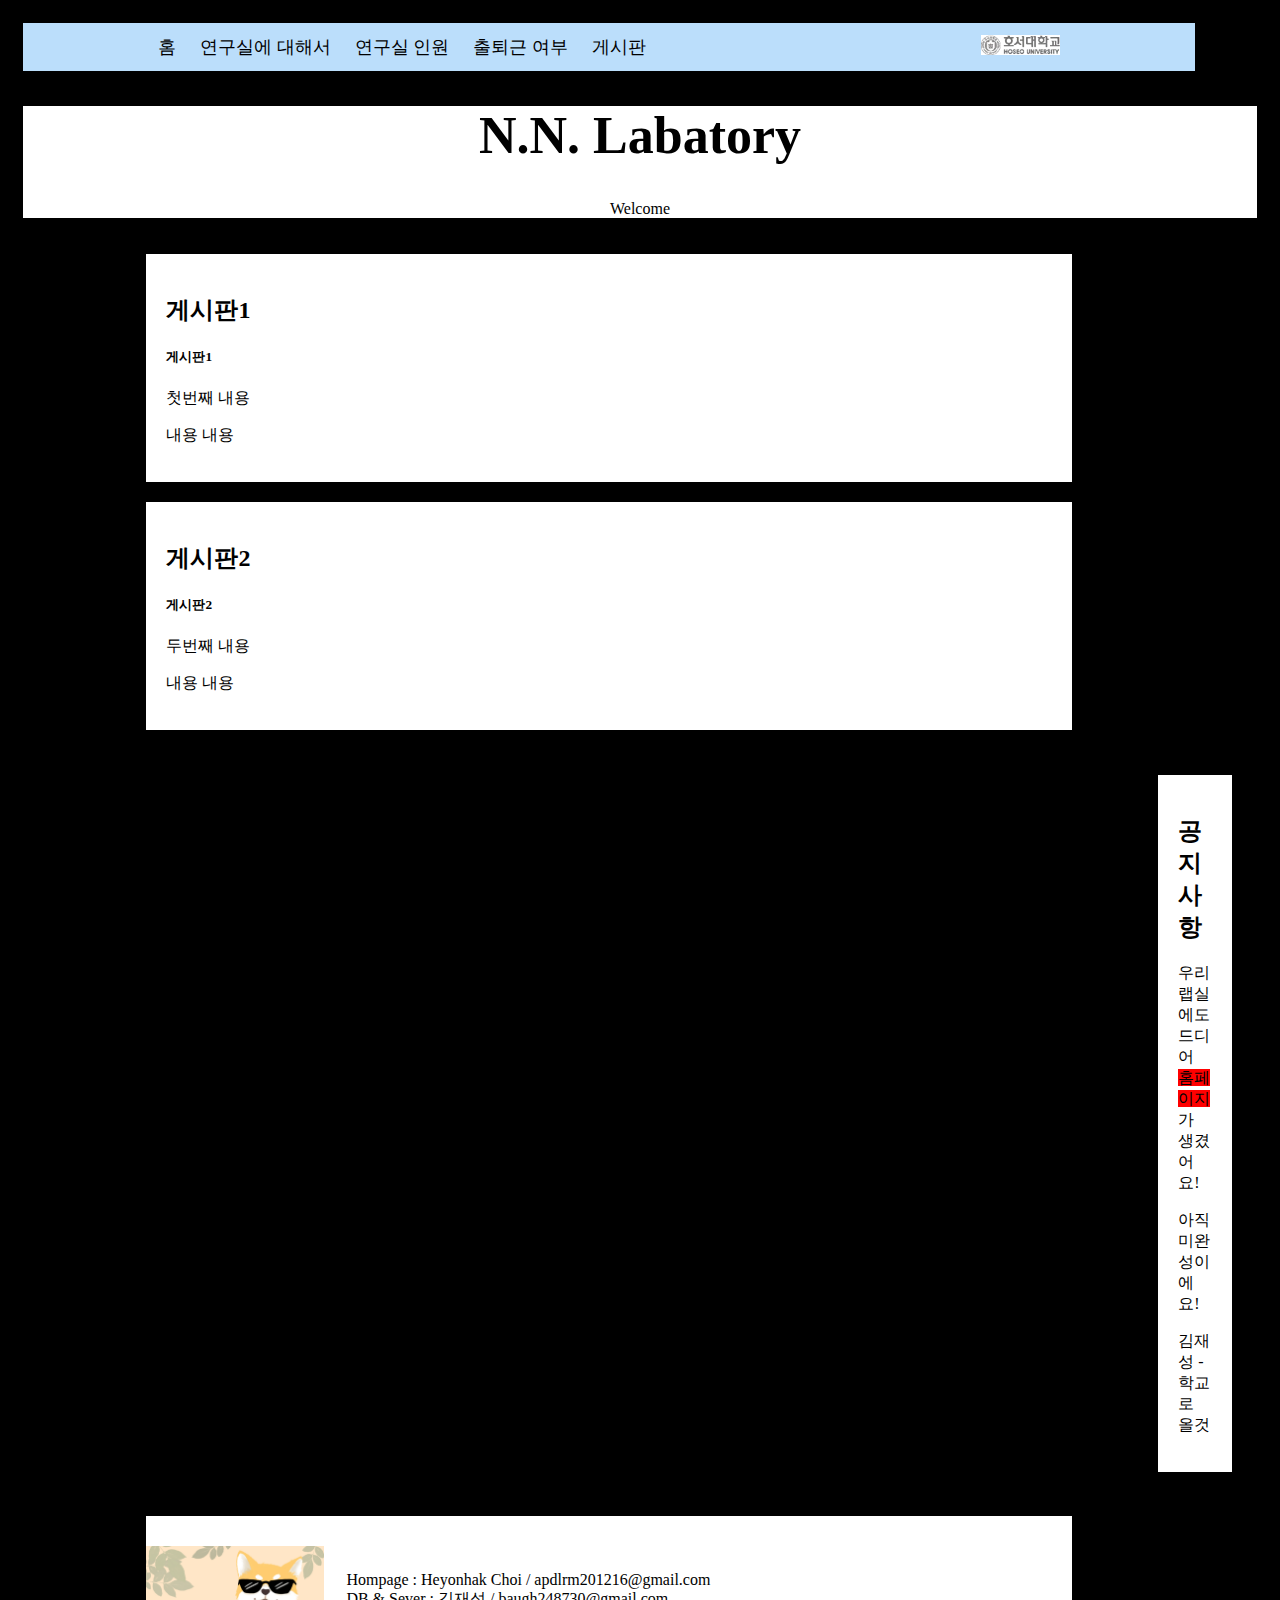
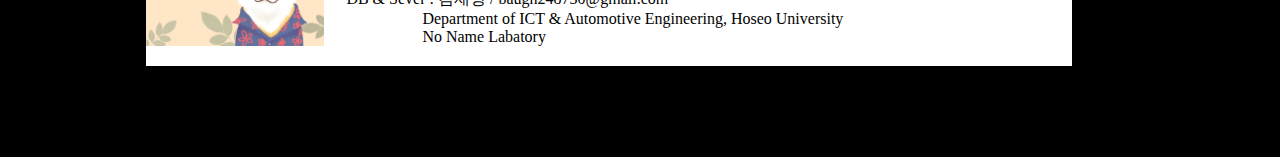
<file: labatory/index.html>
<!DOCTYPE html>
<html lang="ko">
<head>
	<meta charset="UTF-8">
	<link  href="../css/base.css" media="only screen and (min-width : 888px)" rel="stylesheet">
	<link href="../css/mobile.css" media="only screen and (max-width: 614px)" rel="stylesheet">
	<title>Main Page - N.N. Labatory</title>
	<style></style>
</head>
<!--팝업 페이지 출력-->
	<!--<body onload="window.open('../etc/popup/testpage_popup_1.html','testpage_popup_1')">-->
<body>
	<!--navigator-->
	<div class="nav">
		<div class="nav-left">
			<a href="index" title="Home">홈</a>
			<a href="lab" title="About Labatory">연구실에 대해서</a>
			<a href="member" title="Labatory Member">연구실 인원</a>
			<a href="attendance" title="Attendance Book">출퇴근 여부</a>
			<a href="board" title="Board">게시판</a>
		</div>
		<div class="nav-right">
			<a href="http://www.hoseo.ac.kr" title="Hoseo University"> <img src="../material/images/main/hoseo_logo.gif" height="20" alt="Hoseo University"></a>
		</div>
	</div>
	<div class="header">
		<a href="https://chiffona.github.io/nnlab/labatory/index"><h1>N.N. Labatory</h1></a>
		<p>Welcome</p>
	</div>
	<!-- main content-->
	<div class="row">
		<!--<div class="left">
			<div class="card">
				<h2>메뉴</h2>
				<a href="">메뉴1</a>
				<div class="fakeimg" style="height:200px;">dafadsf</div>
			</div>
		</div>-->
		<div class="middle">
			<div class="card">
				<h2>게시판1</h2>
				<!--<h5>Last check 2020-06-10 15:49</h5>
				<div class="fakeimg" style="height:200px;">
					<img src="../material/images/grass/main_image.jpg" height="100" alt="main menu picture"></div>
				-->
				<h5>게시판1</h5>
				<p> 첫번째 내용 </p>
				<p> 내용 내용 </p>
			</div>
			<div class="card">
				<h2>게시판2</h2>
				<!--<h5>Last check 2020-06-10 15:49</h5>
				<div class="fakeimg">
					<img src="../material/images/grass/main_image.jpg" height="100" alt="main menu picture"></div>
				-->
				<h5>게시판2</h5>
				<p> 두번째 내용 </p>
				<p> 내용 내용 </p>
			</div>
		</div>
	<!-- side content-->
		<div class="right">
			<div class="card">
				<h2>공지사항</h2>
				<!--<div class="fakeimg">
					<img src="../material/images/heimdal/heimdal_01.jpg" height="100" alt="main menu picture"></div>
				-->
				<p>우리 랩실에도 드디어 <span style="background-color:red">홈페이지</span>가 생겼어요!</p>
				<p>아직 미완성이에요!</p>
				<p>김재성 - 학교로 올것</p>
			</div>
		</div>
	</div>
	<!-- footer -->
	<div class="footer">
		<span class="copyrightimg" style="height:100px;">
			<img src="../material/images/etc/shiba_pingtree.jpg" height="100" alt="shiba_pingtree">
		</span>
		<p>Hompage : Heyonhak Choi / apdlrm201216@gmail.com
			<br>DB & Sever : 김재성 / baugh248730@gmail.com
			<br>&emsp;&emsp;&emsp;&emsp;&ensp; Department of ICT & Automotive Engineering, Hoseo University
			<br>&emsp;&emsp;&emsp;&emsp;&ensp; No Name Labatory
		</p>
	</div>
</body>
</html>
</file>
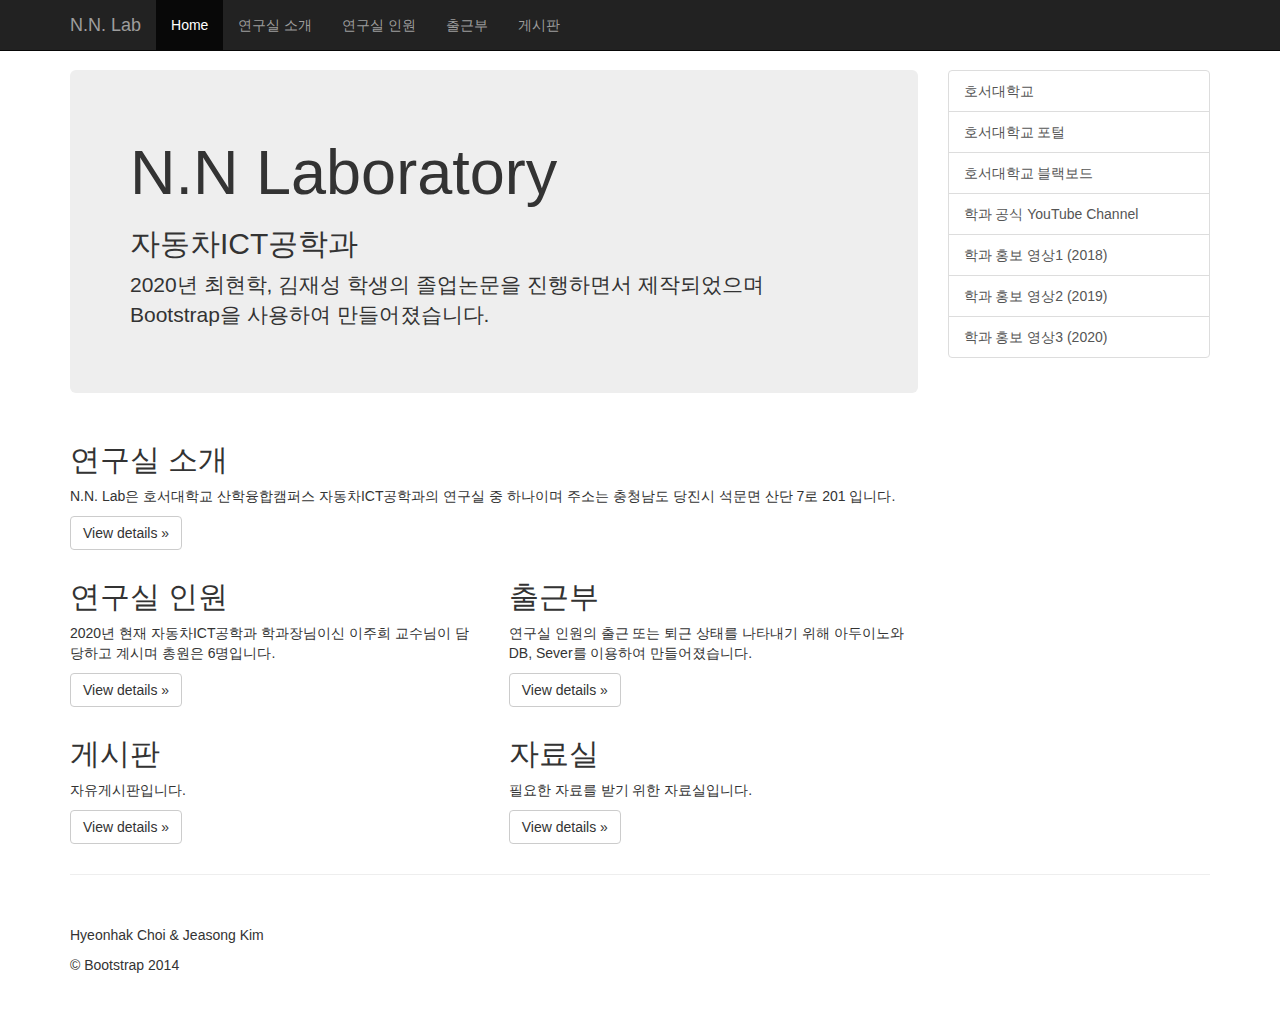
<file: example/offcanvas/index.html>
<!DOCTYPE html>
<html lang="ko">
  <head>
    <meta charset="utf-8">
    <meta http-equiv="X-UA-Compatible" content="IE=edge">
    <meta name="viewport" content="width=device-width, initial-scale=1">
    <!-- The above 3 meta tags *must* come first in the head; any other head content must come *after* these tags -->
    <meta name="description" content="">
    <meta name="author" content="">
    <link rel="icon" href="../../favicon.ico">

    <title>N.N Laboratory Home - HOSEO University</title>

    <!-- Bootstrap core CSS -->
    <link href="../../dist/css/bootstrap.min.css" rel="stylesheet">

    <!-- Custom styles for this template -->
    <link href="offcanvas.css" rel="stylesheet">

    <!-- HTML5 shim and Respond.js for IE8 support of HTML5 elements and media queries -->
    <!--[if lt IE 9]>
      <script src="https://oss.maxcdn.com/html5shiv/3.7.2/html5shiv.min.js"></script>
      <script src="https://oss.maxcdn.com/respond/1.4.2/respond.min.js"></script>
    <![endif]-->
  </head>

  <body>
    <nav class="navbar navbar-fixed-top navbar-inverse">
      <div class="container">
        <div class="navbar-header">
          <button type="button" class="navbar-toggle collapsed" data-toggle="collapse" data-target="#navbar" aria-expanded="false" aria-controls="navbar">
            <span class="sr-only">Toggle navigation</span>
            <span class="icon-bar"></span>
            <span class="icon-bar"></span>
            <span class="icon-bar"></span>
          </button>
          <a class="navbar-brand" href="https://chiffona.github.io/nnlab/example/offcanvas/index">N.N. Lab</a>
        </div>
        <div id="navbar" class="collapse navbar-collapse" aria-expanded="true" style>
          <ul class="nav navbar-nav">
            <li class="active"><a href="index">Home</a></li>
            <li><a href="lab">연구실 소개</a></li>
            <li><a href="member">연구실 인원</a></li>
            <li><a href="attendance">출근부</a></li>
            <li><a href="board">게시판</a></li>
          </ul>
        </div><!-- /.nav-collapse -->
      </div><!-- /.container -->
    </nav><!-- /.navbar -->

    <div class="container">

      <div class="row row-offcanvas row-offcanvas-right">

        <div class="col-xs-12 col-sm-9">
          <p class="pull-right visible-xs">
            <button type="button" class="btn btn-primary btn-xs" data-toggle="offcanvas">추가 사이트</button>
          </p>
          <div class="jumbotron">
            <h1>N.N Laboratory</h1>
            <h2>자동차ICT공학과</h2>
            <p>2020년 최현학, 김재성 학생의 졸업논문을 진행하면서 제작되었으며 Bootstrap을 사용하여 만들어졌습니다.</p>
            <!--<a class="btn btn-lg btn-success" href="#" role="button">Sign up today</a>-->
          </div>
          <div class="row">
            <div class="col-lg-12">
              <h2>연구실 소개 </h2>
              <p>N.N. Lab은 호서대학교 산학융합캠퍼스 자동차ICT공학과의 연구실 중 하나이며 주소는 충청남도 당진시 석문면 산단 7로 201 입니다. </p>
              <p><a class="btn btn-default" href="lab.html" role="button">View details &raquo;</a></p>
            </div><!--/.col-xs-6.col-lg-4-->
            <div class="col-lg-6">
              <h2>연구실 인원</h2>
              <p>2020년 현재 자동차ICT공학과 학과장님이신 이주희 교수님이 담당하고 계시며 총원은 6명입니다.  </p>
              <p><a class="btn btn-default" href="member.html" role="button">View details &raquo;</a></p>
            </div><!--/.col-xs-6.col-lg-4-->
            <div class="col-lg-6">
              <h2>출근부</h2>
              <p>연구실 인원의 출근 또는 퇴근 상태를 나타내기 위해 아두이노와 DB, Sever를 이용하여 만들어졌습니다.</p>
              <p><a class="btn btn-default" href="attendance.html" role="button">View details &raquo;</a></p>
            </div><!--/.col-xs-6.col-lg-4-->
            <div class="col-lg-6">
              <h2>게시판</h2>
              <p>자유게시판입니다.</p>
              <p><a class="btn btn-default" href="board.html" role="button">View details &raquo;</a></p>
            </div><!--/.col-xs-6.col-lg-4-->
            <div class="col-lg-6">
              <h2>자료실</h2>
              <p>필요한 자료를 받기 위한 자료실입니다.</p>
              <p><a class="btn btn-default" href="#" role="button">View details &raquo;</a></p>
            </div><!--/.col-xs-6.col-lg-4-->
          </div><!--/row-->
        </div><!--/.col-xs-12.col-sm-9-->

        <div class="col-xs-6 col-sm-3 sidebar-offcanvas" id="sidebar">
          <div class="list-group">
            <a href="https://www.hoseo.ac.kr/" class="list-group-item" target = "blank">호서대학교</a>
            <a href="https://portal.hoseo.edu/" class="list-group-item" target = "blank">호서대학교 포털</a>
            <a href="https://learn.hoseo.edu/" class="list-group-item" target = "blank">호서대학교 블랙보드</a>
            <a href="https://www.youtube.com/channel/UCAaswb7rlk3Y1R3PfxCB5Ig" class="list-group-item" target = "blank">학과 공식 YouTube Channel</a>
            <a href="https://www.youtube.com/watch?v=VblNV_gsLd4" class="list-group-item" target = "blank">학과 홍보 영상1 (2018)</a>
            <a href="https://www.youtube.com/watch?v=oZtkhvYoNbI&t=228s" class="list-group-item" target = "blank">학과 홍보 영상2 (2019)</a>
            <a href="https://www.youtube.com/watch?v=gupMYwGUWWk" class="list-group-item" target = "blank">학과 홍보 영상3 (2020)</a>
          </div>
        </div><!--/.sidebar-offcanvas-->
      </div><!--/row-->

      <hr>

      <footer>
        <p>Hyeonhak Choi & Jeasong Kim</p>
        <p>&copy; Bootstrap 2014</p>
      </footer>

    </div><!--/.container-->


    <!-- Bootstrap core JavaScript
    ================================================== -->
    <!-- Placed at the end of the document so the pages load faster -->
    <script src="https://ajax.googleapis.com/ajax/libs/jquery/1.11.2/jquery.min.js"></script>
    <script src="../../dist/js/bootstrap.min.js"></script>

    <!-- IE10 viewport hack for Surface/desktop Windows 8 bug -->
    <script src="../../assets/js/ie10-viewport-bug-workaround.js"></script>

    <script src="offcanvas.js"></script>
  </body>
</html>
</file>
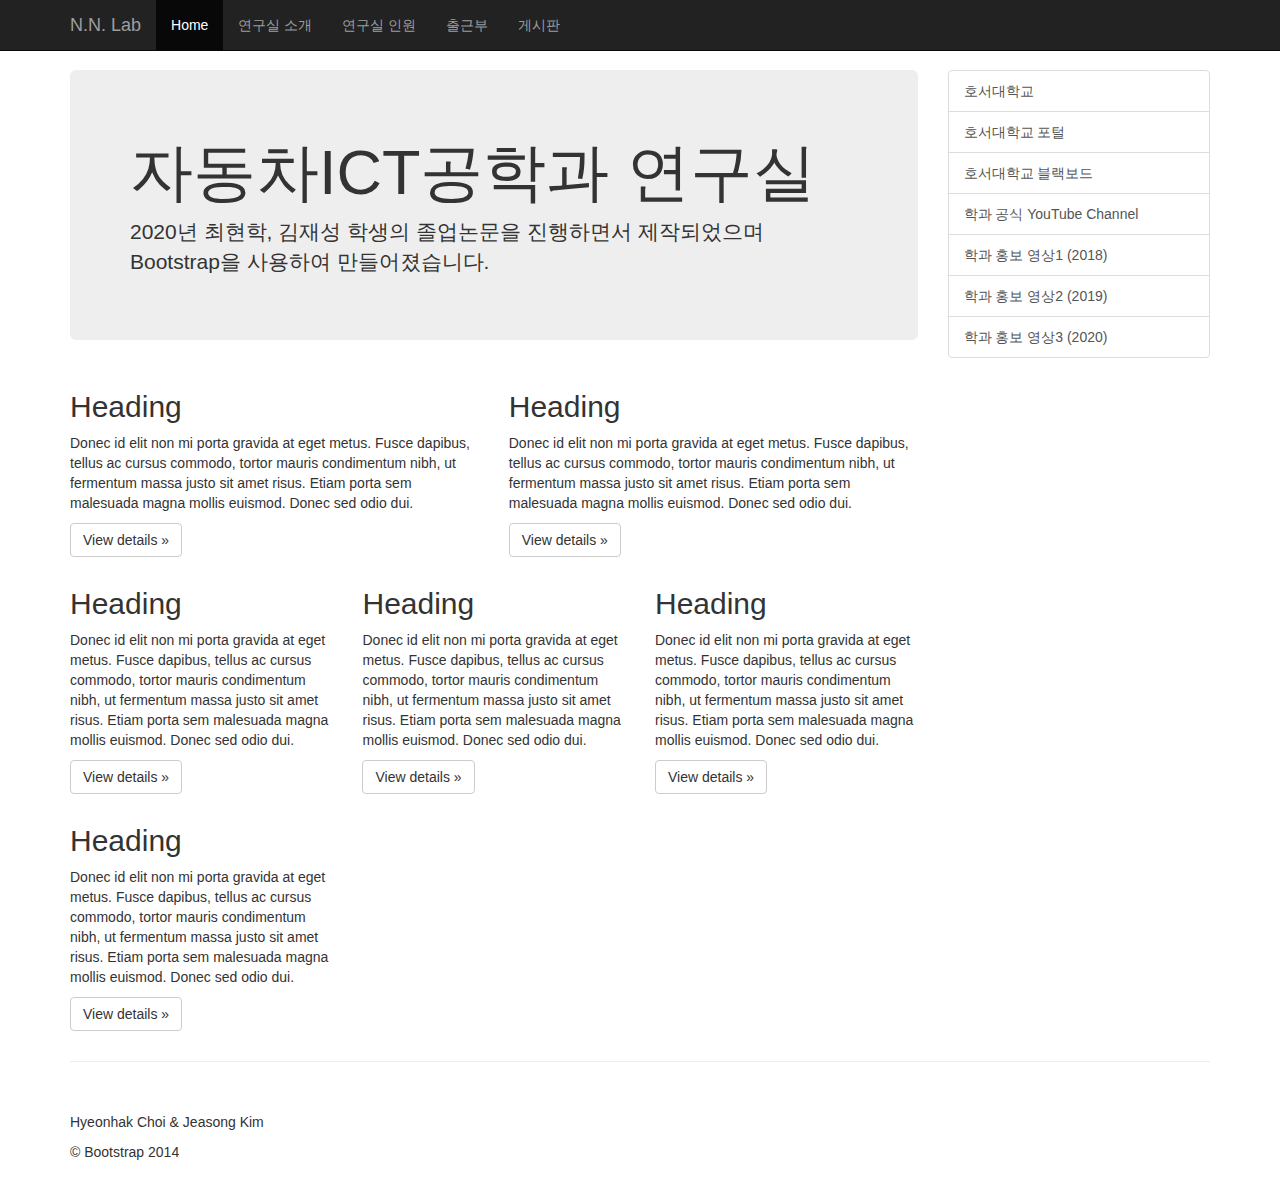
<file: offcanvas/example/offcanvas/index.html>
<!DOCTYPE html>
<html lang="en">
  <head>
    <meta charset="utf-8">
    <meta http-equiv="X-UA-Compatible" content="IE=edge">
    <meta name="viewport" content="width=device-width, initial-scale=1">
    <!-- The above 3 meta tags *must* come first in the head; any other head content must come *after* these tags -->
    <meta name="description" content="">
    <meta name="author" content="">
    <link rel="icon" href="../../favicon.ico">

    <title>N.N Laboratory - HOSEO Univercity</title>

    <!-- Bootstrap core CSS -->
    <link href="../../dist/css/bootstrap.min.css" rel="stylesheet">

    <!-- Custom styles for this template -->
    <link href="offcanvas.css" rel="stylesheet">

    <!-- Just for debugging purposes. Don't actually copy these 2 lines! -->
    <!--[if lt IE 9]><script src="../../assets/js/ie8-responsive-file-warning.js"></script><![endif]-->
    <script src="../../assets/js/ie-emulation-modes-warning.js"></script>

    <!-- HTML5 shim and Respond.js for IE8 support of HTML5 elements and media queries -->
    <!--[if lt IE 9]>
      <script src="https://oss.maxcdn.com/html5shiv/3.7.2/html5shiv.min.js"></script>
      <script src="https://oss.maxcdn.com/respond/1.4.2/respond.min.js"></script>
    <![endif]-->
  </head>

  <body>
    <nav class="navbar navbar-fixed-top navbar-inverse">
      <div class="container">
        <div class="navbar-header">
          <button type="button" class="navbar-toggle collapsed" data-toggle="collapse" data-target="#navbar" aria-expanded="false" aria-controls="navbar">
            <span class="sr-only">Toggle navigation</span>
            <span class="icon-bar"></span>
            <span class="icon-bar"></span>
            <span class="icon-bar"></span>
          </button>
          <a class="navbar-brand" href="#">N.N. Lab</a>
        </div>
        <div id="navbar" class="collapse navbar-collapse" aria-expanded="true" style>
          <ul class="nav navbar-nav">
            <li class="active"><a href="#">Home</a></li>
            <li><a href="#about">연구실 소개</a></li>
            <li><a href="#contact">연구실 인원</a></li>
            <li><a href="#contact">출근부</a></li>
            <li><a href="#contact">게시판</a></li>
          </ul>
        </div><!-- /.nav-collapse -->
      </div><!-- /.container -->
    </nav><!-- /.navbar -->

    <div class="container">

      <div class="row row-offcanvas row-offcanvas-right">

        <div class="col-xs-12 col-sm-9">
          <p class="pull-right visible-xs">
            <button type="button" class="btn btn-primary btn-xs" data-toggle="offcanvas">추가 사이트</button>
          </p>
          <div class="jumbotron">
            <h1>자동차ICT공학과 연구실</h1>
            <p>2020년 최현학, 김재성 학생의 졸업논문을 진행하면서 제작되었으며 Bootstrap을 사용하여 만들어졌습니다.</p>
            <!--<a class="btn btn-lg btn-success" href="#" role="button">Sign up today</a>-->
          </div>
          <div class="row">
            <div class="col-lg-6">
              <h2>Heading</h2>
              <p>Donec id elit non mi porta gravida at eget metus. Fusce dapibus, tellus ac cursus commodo, tortor mauris condimentum nibh, ut fermentum massa justo sit amet risus. Etiam porta sem malesuada magna mollis euismod. Donec sed odio dui. </p>
              <p><a class="btn btn-default" href="#" role="button">View details &raquo;</a></p>
            </div><!--/.col-xs-6.col-lg-4-->
            <div class="col-lg-6">
              <h2>Heading</h2>
              <p>Donec id elit non mi porta gravida at eget metus. Fusce dapibus, tellus ac cursus commodo, tortor mauris condimentum nibh, ut fermentum massa justo sit amet risus. Etiam porta sem malesuada magna mollis euismod. Donec sed odio dui. </p>
              <p><a class="btn btn-default" href="#" role="button">View details &raquo;</a></p>
            </div><!--/.col-xs-6.col-lg-4-->
            <div class="col-xs-6 col-lg-4">
              <h2>Heading</h2>
              <p>Donec id elit non mi porta gravida at eget metus. Fusce dapibus, tellus ac cursus commodo, tortor mauris condimentum nibh, ut fermentum massa justo sit amet risus. Etiam porta sem malesuada magna mollis euismod. Donec sed odio dui. </p>
              <p><a class="btn btn-default" href="#" role="button">View details &raquo;</a></p>
            </div><!--/.col-xs-6.col-lg-4-->
            <div class="col-xs-6 col-lg-4">
              <h2>Heading</h2>
              <p>Donec id elit non mi porta gravida at eget metus. Fusce dapibus, tellus ac cursus commodo, tortor mauris condimentum nibh, ut fermentum massa justo sit amet risus. Etiam porta sem malesuada magna mollis euismod. Donec sed odio dui. </p>
              <p><a class="btn btn-default" href="#" role="button">View details &raquo;</a></p>
            </div><!--/.col-xs-6.col-lg-4-->
            <div class="col-xs-6 col-lg-4">
              <h2>Heading</h2>
              <p>Donec id elit non mi porta gravida at eget metus. Fusce dapibus, tellus ac cursus commodo, tortor mauris condimentum nibh, ut fermentum massa justo sit amet risus. Etiam porta sem malesuada magna mollis euismod. Donec sed odio dui. </p>
              <p><a class="btn btn-default" href="#" role="button">View details &raquo;</a></p>
            </div><!--/.col-xs-6.col-lg-4-->
            <div class="col-xs-6 col-lg-4">
              <h2>Heading</h2>
              <p>Donec id elit non mi porta gravida at eget metus. Fusce dapibus, tellus ac cursus commodo, tortor mauris condimentum nibh, ut fermentum massa justo sit amet risus. Etiam porta sem malesuada magna mollis euismod. Donec sed odio dui. </p>
              <p><a class="btn btn-default" href="#" role="button">View details &raquo;</a></p>
            </div><!--/.col-xs-6.col-lg-4-->
          </div><!--/row-->
        </div><!--/.col-xs-12.col-sm-9-->

        <div class="col-xs-6 col-sm-3 sidebar-offcanvas" id="sidebar">
          <div class="list-group">
            <a href="https://www.hoseo.ac.kr/" class="list-group-item" target = "blank">호서대학교</a>
            <a href="https://portal.hoseo.edu/" class="list-group-item" target = "blank">호서대학교 포털</a>
            <a href="https://learn.hoseo.edu/" class="list-group-item" target = "blank">호서대학교 블랙보드</a>
            <a href="https://www.youtube.com/channel/UCAaswb7rlk3Y1R3PfxCB5Ig" class="list-group-item" target = "blank">학과 공식 YouTube Channel</a>
            <a href="https://www.youtube.com/watch?v=VblNV_gsLd4" class="list-group-item" target = "blank">학과 홍보 영상1 (2018)</a>
            <a href="https://www.youtube.com/watch?v=oZtkhvYoNbI&t=228s" class="list-group-item" target = "blank">학과 홍보 영상2 (2019)</a>
            <a href="https://www.youtube.com/watch?v=gupMYwGUWWk" class="list-group-item" target = "blank">학과 홍보 영상3 (2020)</a>
          </div>
        </div><!--/.sidebar-offcanvas-->
      </div><!--/row-->

      <hr>

      <footer>
        <p>Hyeonhak Choi & Jeasong Kim</p>
        <p>&copy; Bootstrap 2014</p>
      </footer>

    </div><!--/.container-->


    <!-- Bootstrap core JavaScript
    ================================================== -->
    <!-- Placed at the end of the document so the pages load faster -->
    <script src="https://ajax.googleapis.com/ajax/libs/jquery/1.11.2/jquery.min.js"></script>
    <script src="../../dist/js/bootstrap.min.js"></script>

    <!-- IE10 viewport hack for Surface/desktop Windows 8 bug -->
    <script src="../../assets/js/ie10-viewport-bug-workaround.js"></script>

    <script src="offcanvas.js"></script>
  </body>
</html>
</file>
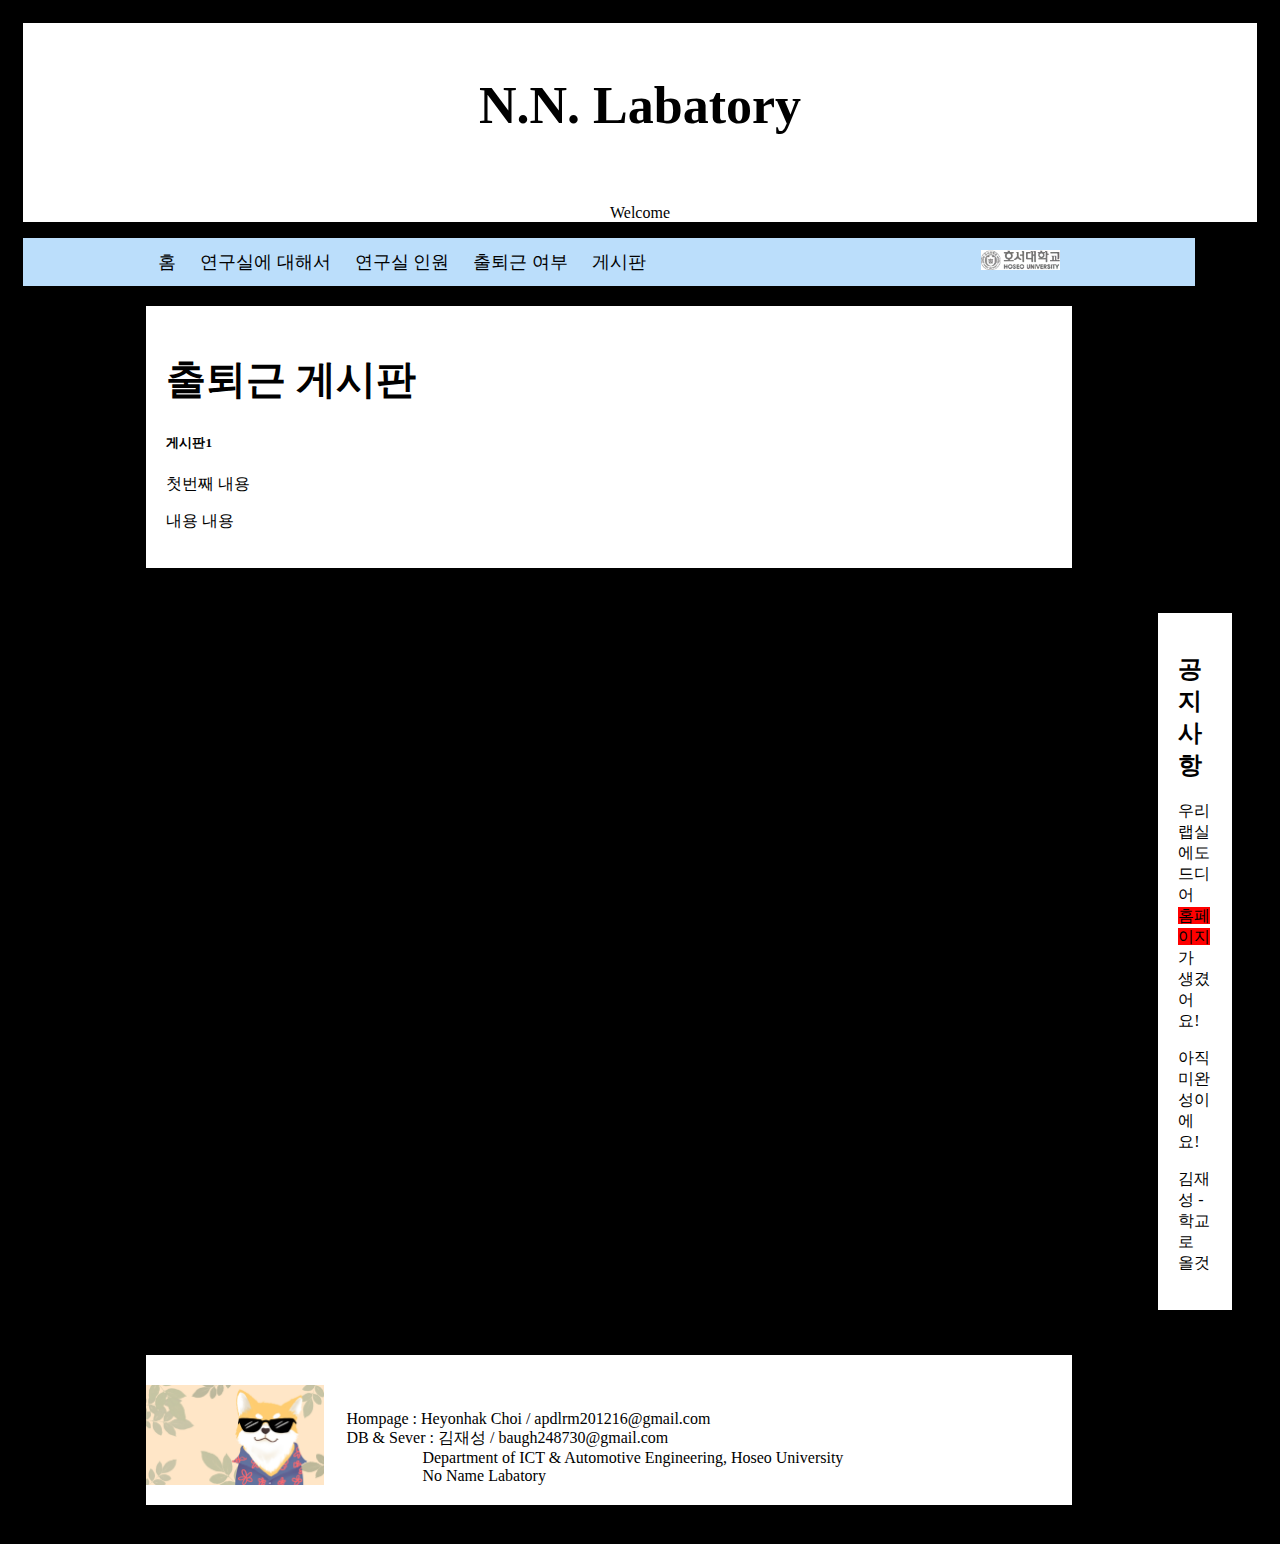
<file: labatory/attendance.html>
<!DOCTYPE html>
<html lang="ko">
<head>
	<meta charset="UTF-8">
	<link  href="../css/base.css" media="only screen and (min-width : 768px)" rel="stylesheet">
	<link href="../css/mobile.css" media="only screen (min-width : 290px) and (max-width: 614px)" rel="stylesheet">
	<title>N.N. Labatory - Attendance</title>
	<style></style>
</head>
<!--팝업 페이지 출력-->
	<!--<body onload="window.open('../etc/popup/testpage_popup_1.html','testpage_popup_1')">-->
<body>
	<div class="header">
		<a href="https://chiffona.github.io/nnlab/labatory/index"><h1>N.N. Labatory</h1></a>
		<p>Welcome</p>
	</div>
	<!--navigator-->
	<div class="nav">
		<div class="nav-left">
			<a href="index" title="Home">홈</a>
			<a href="lab" title="About Labatory">연구실에 대해서</a>
			<a href="member" title="Labatory Member">연구실 인원</a>
			<a href="attendance" title="Attendance Book">출퇴근 여부</a>
			<a href="board" title="Board">게시판</a>
		</div>
		<div class="nav-right">
			<a href="http://www.hoseo.ac.kr" title="Hoseo University"> <img src="../material/images/main/hoseo_logo.gif" height="20" alt="Hoseo University"></a>
		</div>
	</div>
	<!-- main content-->
	<div class="row">
		<!--<div class="left">
			<div class="card">
				<h2>메뉴</h2>
				<a href="">메뉴1</a>
				<div class="fakeimg" style="height:200px;">dafadsf</div>
			</div>
		</div>-->
		<div class="middle">
			<div class="card">
				<h1>출퇴근 게시판</h1>
				<!--<h5>Last check 2020-06-10 15:49</h5>
				<div class="fakeimg" style="height:200px;">
					<img src="../material/images/grass/main_image.jpg" height="100" alt="main menu picture"></div>
				-->
				<h5>게시판1</h5>
				<p> 첫번째 내용 </p>
				<p> 내용 내용 </p>
			</div>
		</div>
	<!-- side content-->
		<div class="right">
			<div class="card">
				<h2>공지사항</h2>
				<!--<div class="fakeimg">
					<img src="../material/images/heimdal/heimdal_01.jpg" height="100" alt="main menu picture"></div>
				-->
				<p>우리 랩실에도 드디어 <span style="background-color:red">홈페이지</span>가 생겼어요!</p>
				<p>아직 미완성이에요!</p>
				<p>김재성 - 학교로 올것</p>
			</div>
		</div>
	</div>
	<!-- footer -->
	<div class="footer">
		<span class="copyrightimg" style="height:100px;">
			<img src="../material/images/etc/shiba_pingtree.jpg" height="100" alt="shiba_pingtree">
		</span>
		<p>Hompage : Heyonhak Choi / apdlrm201216@gmail.com
			<br>DB & Sever : 김재성 / baugh248730@gmail.com
			<br>&emsp;&emsp;&emsp;&emsp;&ensp; Department of ICT & Automotive Engineering, Hoseo University
			<br>&emsp;&emsp;&emsp;&emsp;&ensp; No Name Labatory
		</p>
	</div>
</body>
</html>
</file>
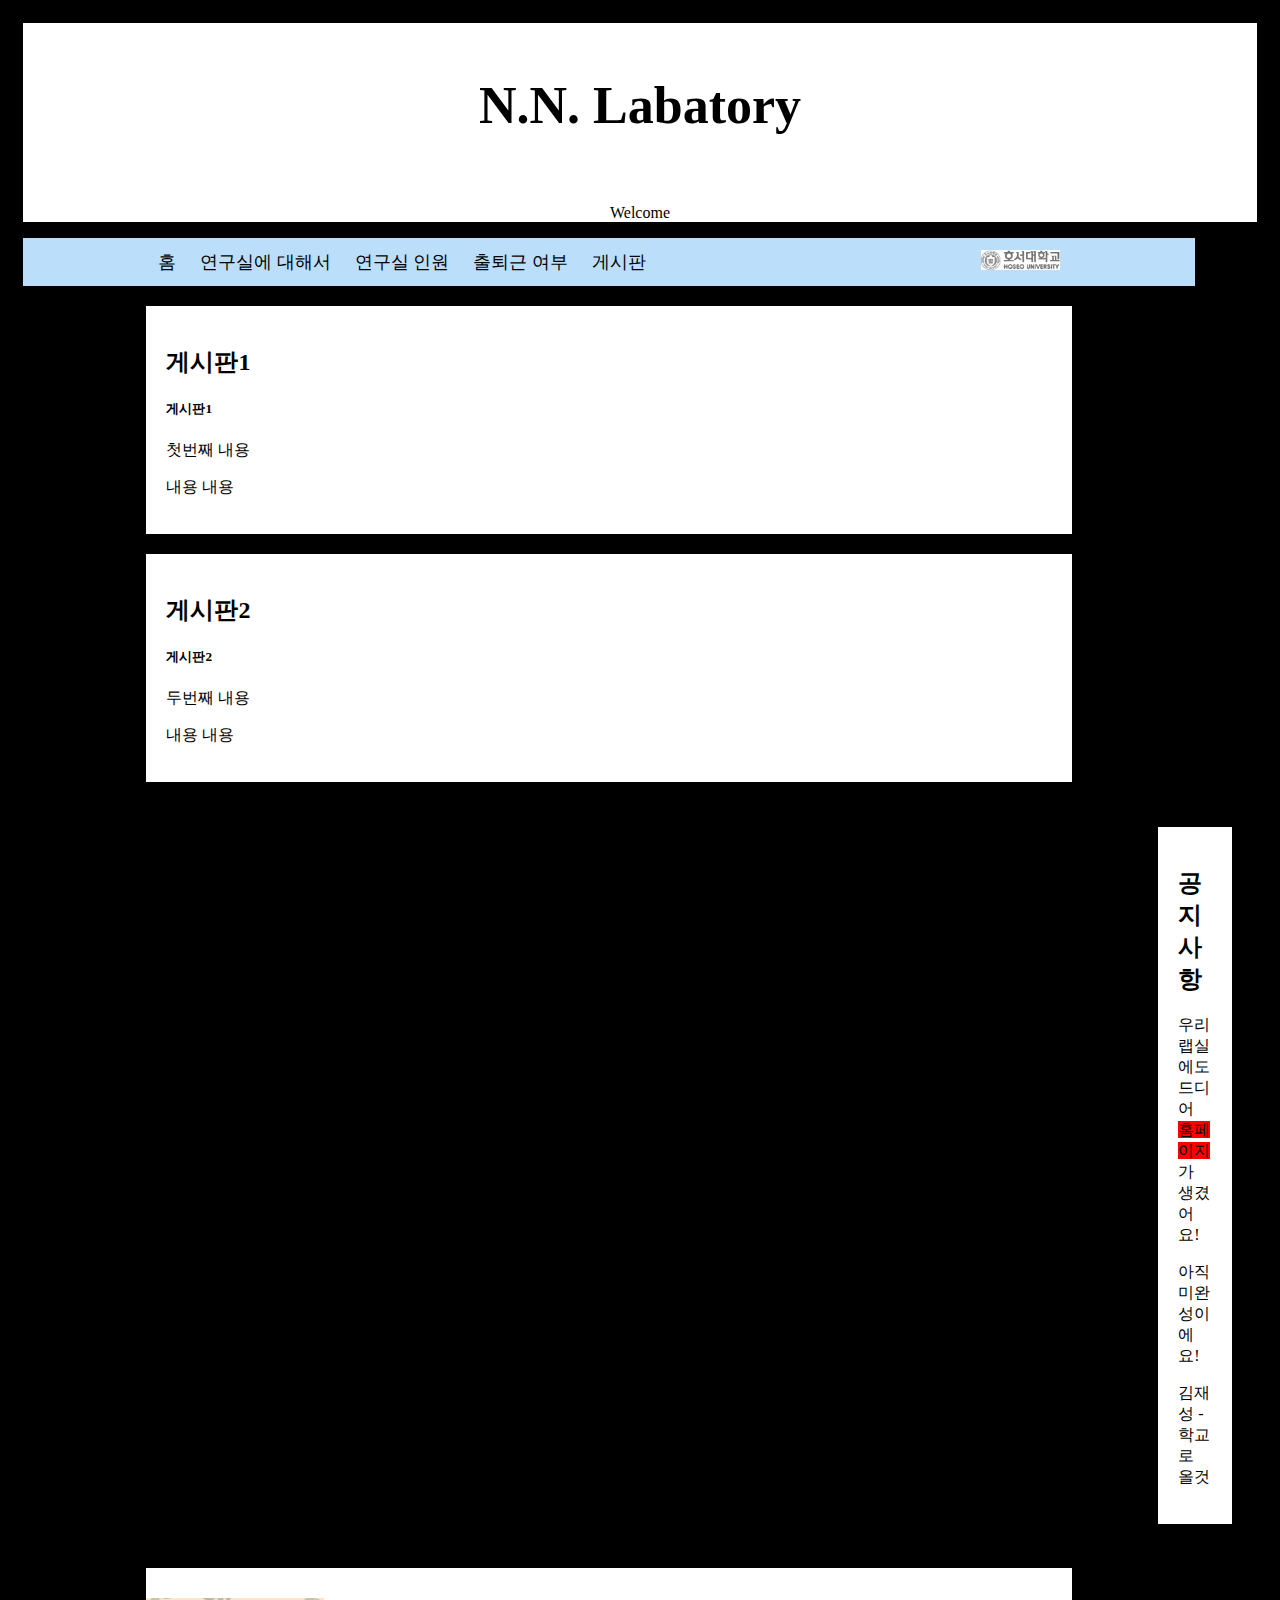
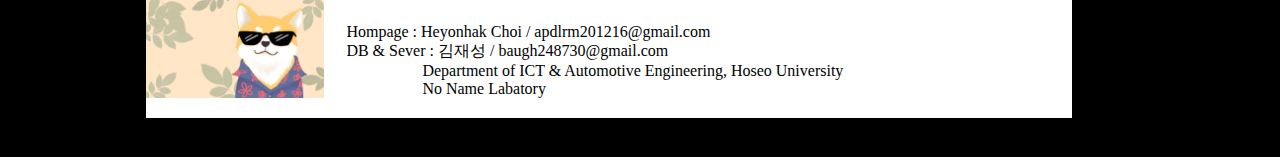
<file: labatory/board.html>
<!DOCTYPE html>
<html lang="ko">
<head>
	<meta charset="UTF-8">
	<link  href="../css/base.css" media="only screen and (min-width : 768px)" rel="stylesheet">
	<link href="../css/mobile.css" media="only screen (min-width : 290px) and (max-width: 614px)" rel="stylesheet">
	<title>N.N. Labatory - Board</title>
	<style></style>
</head>
<!--팝업 페이지 출력-->
	<!--<body onload="window.open('../etc/popup/testpage_popup_1.html','testpage_popup_1')">-->
<body>
	<div class="header">
		<a href="https://chiffona.github.io/nnlab/labatory/index"><h1>N.N. Labatory</h1></a>
		<p>Welcome</p>
	</div>
	<!--navigator-->
	<div class="nav">
		<div class="nav-left">
			<a href="index" title="Home">홈</a>
			<a href="lab" title="About Labatory">연구실에 대해서</a>
			<a href="member" title="Labatory Member">연구실 인원</a>
			<a href="attendance" title="Attendance Book">출퇴근 여부</a>
			<a href="board" title="Board">게시판</a>
		</div>
		<div class="nav-right">
			<a href="http://www.hoseo.ac.kr" title="Hoseo University"> <img src="../material/images/main/hoseo_logo.gif" height="20" alt="Hoseo University"></a>
		</div>
	</div>
	<!-- main content-->
	<div class="row">
		<!--<div class="left">
			<div class="card">
				<h2>메뉴</h2>
				<a href="">메뉴1</a>
				<div class="fakeimg" style="height:200px;">dafadsf</div>
			</div>
		</div>-->
		<div class="middle">
			<div class="card">
				<h2>게시판1</h2>
				<!--<h5>Last check 2020-06-10 15:49</h5>
				<div class="fakeimg" style="height:200px;">
					<img src="../material/images/grass/main_image.jpg" height="100" alt="main menu picture"></div>
				-->
				<h5>게시판1</h5>
				<p> 첫번째 내용 </p>
				<p> 내용 내용 </p>
			</div>
			<div class="card">
				<h2>게시판2</h2>
				<!--<h5>Last check 2020-06-10 15:49</h5>
				<div class="fakeimg">
					<img src="../material/images/grass/main_image.jpg" height="100" alt="main menu picture"></div>
				-->
				<h5>게시판2</h5>
				<p> 두번째 내용 </p>
				<p> 내용 내용 </p>
			</div>
		</div>
	<!-- side content-->
		<div class="right">
			<div class="card">
				<h2>공지사항</h2>
				<!--<div class="fakeimg">
					<img src="../material/images/heimdal/heimdal_01.jpg" height="100" alt="main menu picture"></div>
				-->
				<p>우리 랩실에도 드디어 <span style="background-color:red">홈페이지</span>가 생겼어요!</p>
				<p>아직 미완성이에요!</p>
				<p>김재성 - 학교로 올것</p>
			</div>
		</div>
	</div>
	<!-- footer -->
	<div class="footer">
		<span class="copyrightimg" style="height:100px;">
			<img src="../material/images/etc/shiba_pingtree.jpg" height="100" alt="shiba_pingtree">
		</span>
		<p>Hompage : Heyonhak Choi / apdlrm201216@gmail.com
			<br>DB & Sever : 김재성 / baugh248730@gmail.com
			<br>&emsp;&emsp;&emsp;&emsp;&ensp; Department of ICT & Automotive Engineering, Hoseo University
			<br>&emsp;&emsp;&emsp;&emsp;&ensp; No Name Labatory
		</p>
	</div>
</body>
</html>
</file>
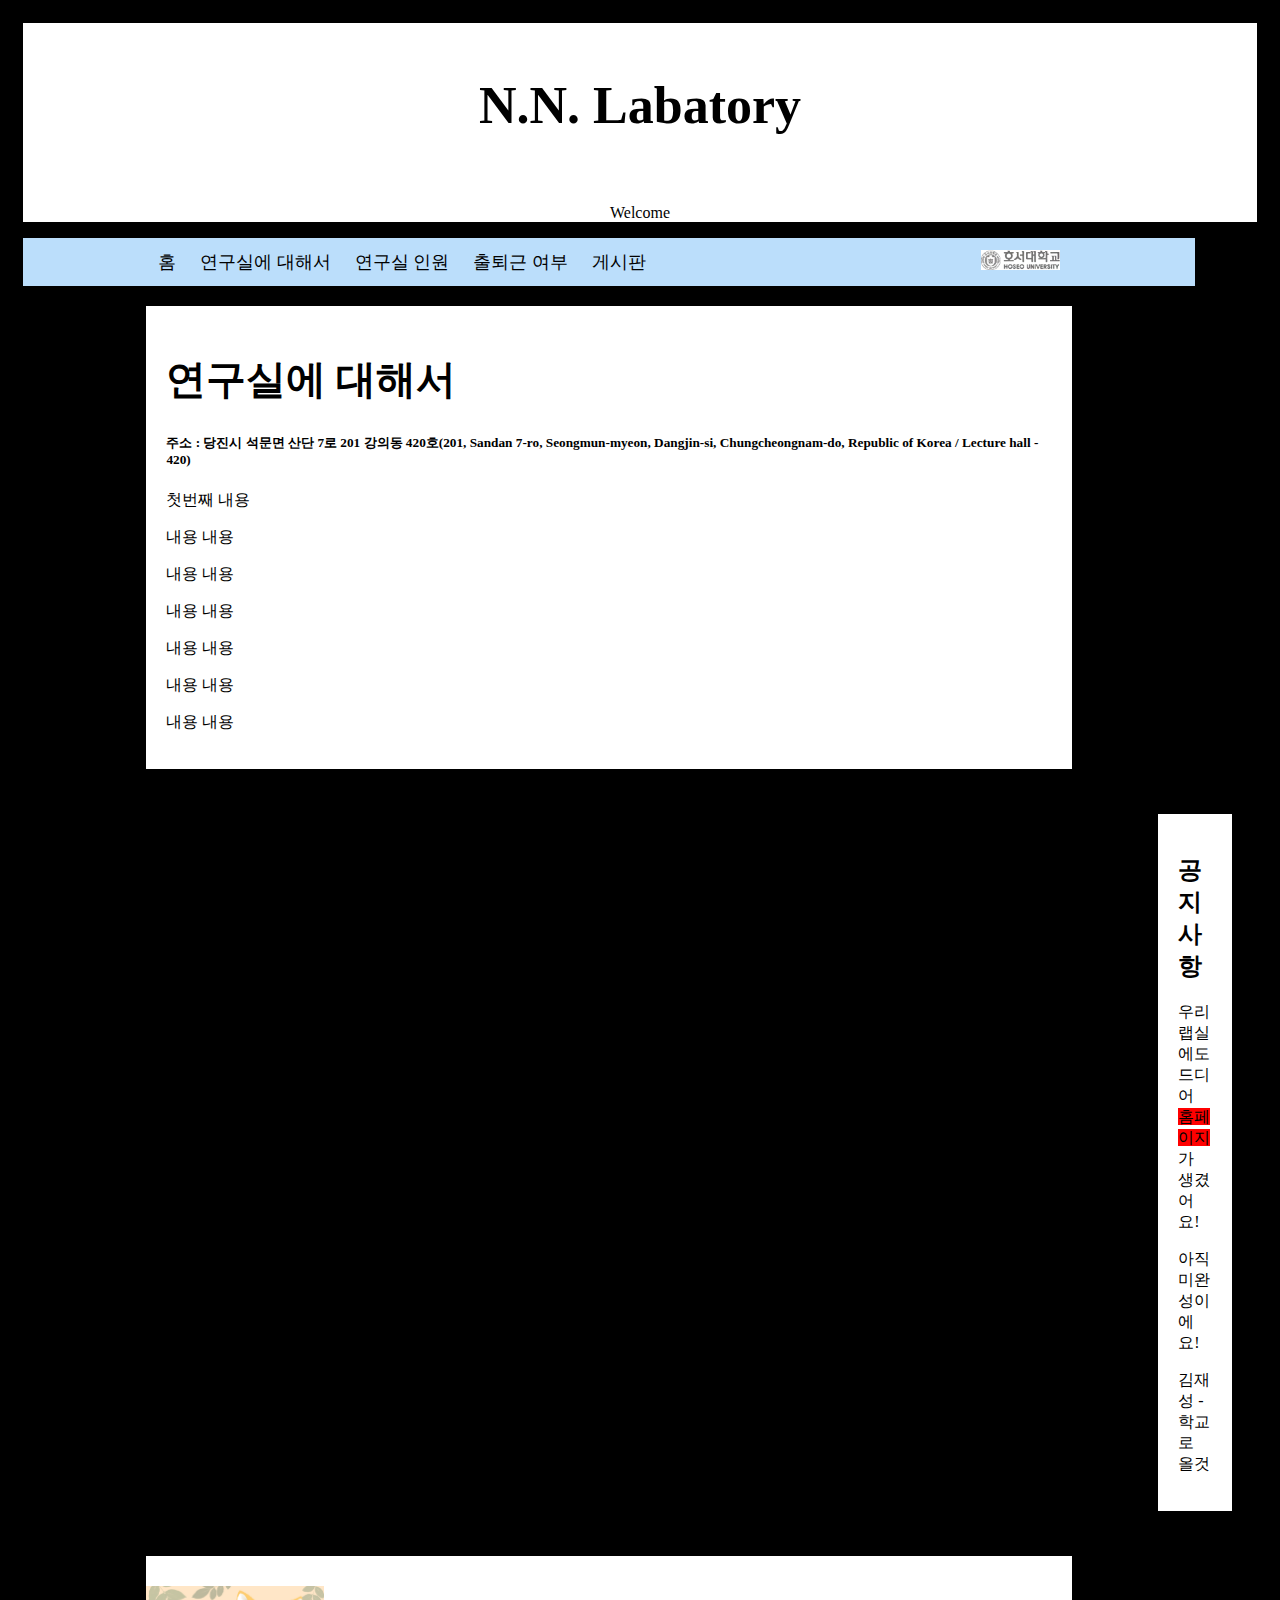
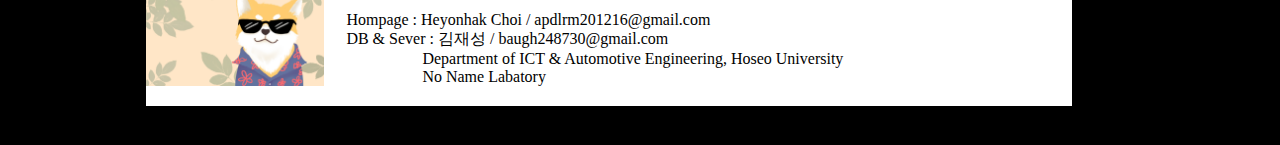
<file: labatory/lab.html>
<!DOCTYPE html>
<html lang="ko">
<head>
	<meta charset="UTF-8">
	<link  href="../css/base.css" media="only screen and (min-width : 888px)" rel="stylesheet">
	<link href="../css/mobile.css" media="only screen (min-width : 300px) and (max-width: 614px)" rel="stylesheet">
	<title>N.N. Labatory - Lab</title>
	<style></style>
</head>
<!--팝업 페이지 출력-->
	<!--<body onload="window.open('../etc/popup/testpage_popup_1.html','testpage_popup_1')">-->
<body>
	<div class="header">
		<a href="https://chiffona.github.io/nnlab/labatory/index"><h1>N.N. Labatory</h1></a>
		<p>Welcome</p>
	</div>
	<!--navigator-->
	<div class="nav">
		<div class="nav-left">
			<a href="index" title="Home">홈</a>
			<a href="lab" title="About Labatory">연구실에 대해서</a>
			<a href="member" title="Labatory Member">연구실 인원</a>
			<a href="attendance" title="Attendance Book">출퇴근 여부</a>
			<a href="board" title="Board">게시판</a>
		</div>
		<div class="nav-right">
			<a href="http://www.hoseo.ac.kr" title="Hoseo University"> <img src="../material/images/main/hoseo_logo.gif" height="20" alt="Hoseo University"></a>
		</div>
	</div>
	<!-- main content-->
	<div class="row">
		<!--<div class="left">
			<div class="card">
				<h2>메뉴</h2>
				<a href="">메뉴1</a>
				<div class="fakeimg" style="height:200px;">dafadsf</div>
			</div>
		</div>-->
		<div class="middle">
			<div class="card">
				<h1>연구실에 대해서</h1>
				<!--<h5>Last check 2020-06-10 15:49</h5>
				<div class="fakeimg" style="height:200px;">
					<img src="../material/images/grass/main_image.jpg" height="100" alt="main menu picture"></div>
				-->
				<h5>주소 : 당진시 석문면 산단 7로 201 강의동 420호(201, Sandan 7-ro, Seongmun-myeon, Dangjin-si, Chungcheongnam-do, Republic of Korea / Lecture hall - 420)</h5>
				<p> 첫번째 내용 </p>
				<p> 내용 내용 </p>
				<p> 내용 내용 </p>
				<p> 내용 내용 </p>
				<p> 내용 내용 </p>
				<p> 내용 내용 </p>
				<p> 내용 내용 </p>
			</div>
		</div>
	<!-- side content-->
		<div class="right">
			<div class="card">
				<h2>공지사항</h2>
				<!--<div class="fakeimg">
					<img src="../material/images/heimdal/heimdal_01.jpg" height="100" alt="main menu picture"></div>
				-->
				<p>우리 랩실에도 드디어 <span style="background-color:red">홈페이지</span>가 생겼어요!</p>
				<p>아직 미완성이에요!</p>
				<p>김재성 - 학교로 올것</p>
			</div>
		</div>
	</div>
	<!-- footer -->
	<div class="footer">
		<span class="copyrightimg" style="height:100px;">
			<img src="../material/images/etc/shiba_pingtree.jpg" height="100" alt="shiba_pingtree">
		</span>
		<p>Hompage : Heyonhak Choi / apdlrm201216@gmail.com
			<br>DB & Sever : 김재성 / baugh248730@gmail.com
			<br>&emsp;&emsp;&emsp;&emsp;&ensp; Department of ICT & Automotive Engineering, Hoseo University
			<br>&emsp;&emsp;&emsp;&emsp;&ensp; No Name Labatory
		</p>
	</div>
</body>
</html>
</file>
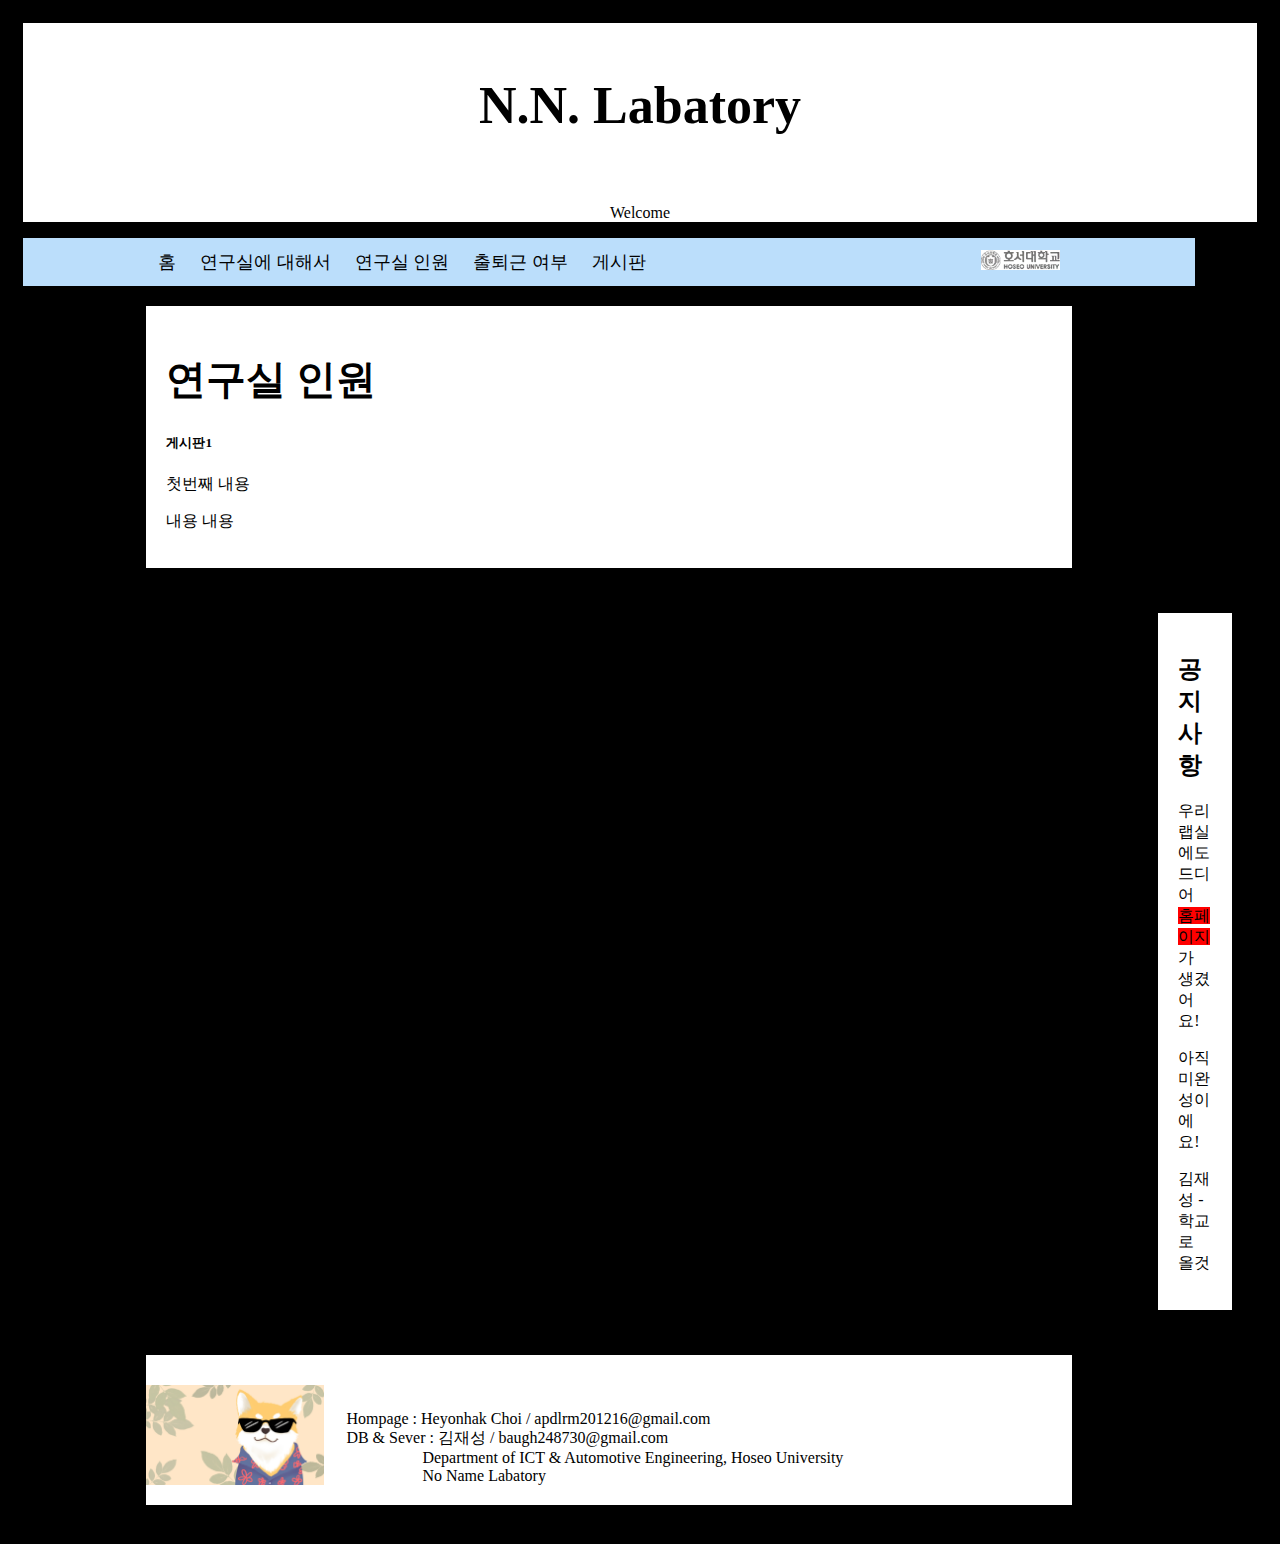
<file: labatory/member.html>
<!DOCTYPE html>
<html lang="ko">
<head>
	<meta charset="UTF-8">
	<link  href="../css/base.css" media="only screen and (min-width : 768px)" rel="stylesheet">
	<link href="../css/mobile.css" media="only screen (min-width : 290px) and (max-width: 614px)" rel="stylesheet">
	<title>N.N. Labatory - Member</title>
	<style></style>
</head>
<!--팝업 페이지 출력-->
	<!--<body onload="window.open('../etc/popup/testpage_popup_1.html','testpage_popup_1')">-->
<body>
	<div class="header">
		<a href="https://chiffona.github.io/nnlab/labatory/index"><h1>N.N. Labatory</h1></a>
		<p>Welcome</p>
	</div>
	<!--navigator-->
	<div class="nav">
		<div class="nav-left">
			<a href="index" title="Home">홈</a>
			<a href="lab" title="About Labatory">연구실에 대해서</a>
			<a href="member" title="Labatory Member">연구실 인원</a>
			<a href="attendance" title="Attendance Book">출퇴근 여부</a>
			<a href="board" title="Board">게시판</a>
		</div>
		<div class="nav-right">
			<a href="http://www.hoseo.ac.kr" title="Hoseo University"> <img src="../material/images/main/hoseo_logo.gif" height="20" alt="Hoseo University"></a>
		</div>
	</div>
	<!-- main content-->
	<div class="row">
		<!--<div class="left">
			<div class="card">
				<h2>메뉴</h2>
				<a href="">메뉴1</a>
				<div class="fakeimg" style="height:200px;">dafadsf</div>
			</div>
		</div>-->
		<div class="middle">
			<div class="card">
				<h1>연구실 인원</h1>
				<!--<h5>Last check 2020-06-10 15:49</h5>
				<div class="fakeimg" style="height:200px;">
					<img src="../material/images/grass/main_image.jpg" height="100" alt="main menu picture"></div>
				-->
				<h5>게시판1</h5>
				<p> 첫번째 내용 </p>
				<p> 내용 내용 </p>
			</div>
		</div>
	<!-- side content-->
		<div class="right">
			<div class="card">
				<h2>공지사항</h2>
				<!--<div class="fakeimg">
					<img src="../material/images/heimdal/heimdal_01.jpg" height="100" alt="main menu picture"></div>
				-->
				<p>우리 랩실에도 드디어 <span style="background-color:red">홈페이지</span>가 생겼어요!</p>
				<p>아직 미완성이에요!</p>
				<p>김재성 - 학교로 올것</p>
			</div>
		</div>
	</div>
	<!-- footer -->
	<div class="footer">
		<span class="copyrightimg" style="height:100px;">
			<img src="../material/images/etc/shiba_pingtree.jpg" height="100" alt="shiba_pingtree">
		</span>
		<p>Hompage : Heyonhak Choi / apdlrm201216@gmail.com
			<br>DB & Sever : 김재성 / baugh248730@gmail.com
			<br>&emsp;&emsp;&emsp;&emsp;&ensp; Department of ICT & Automotive Engineering, Hoseo University
			<br>&emsp;&emsp;&emsp;&emsp;&ensp; No Name Labatory
		</p>
	</div>
</body>
</html>
</file>
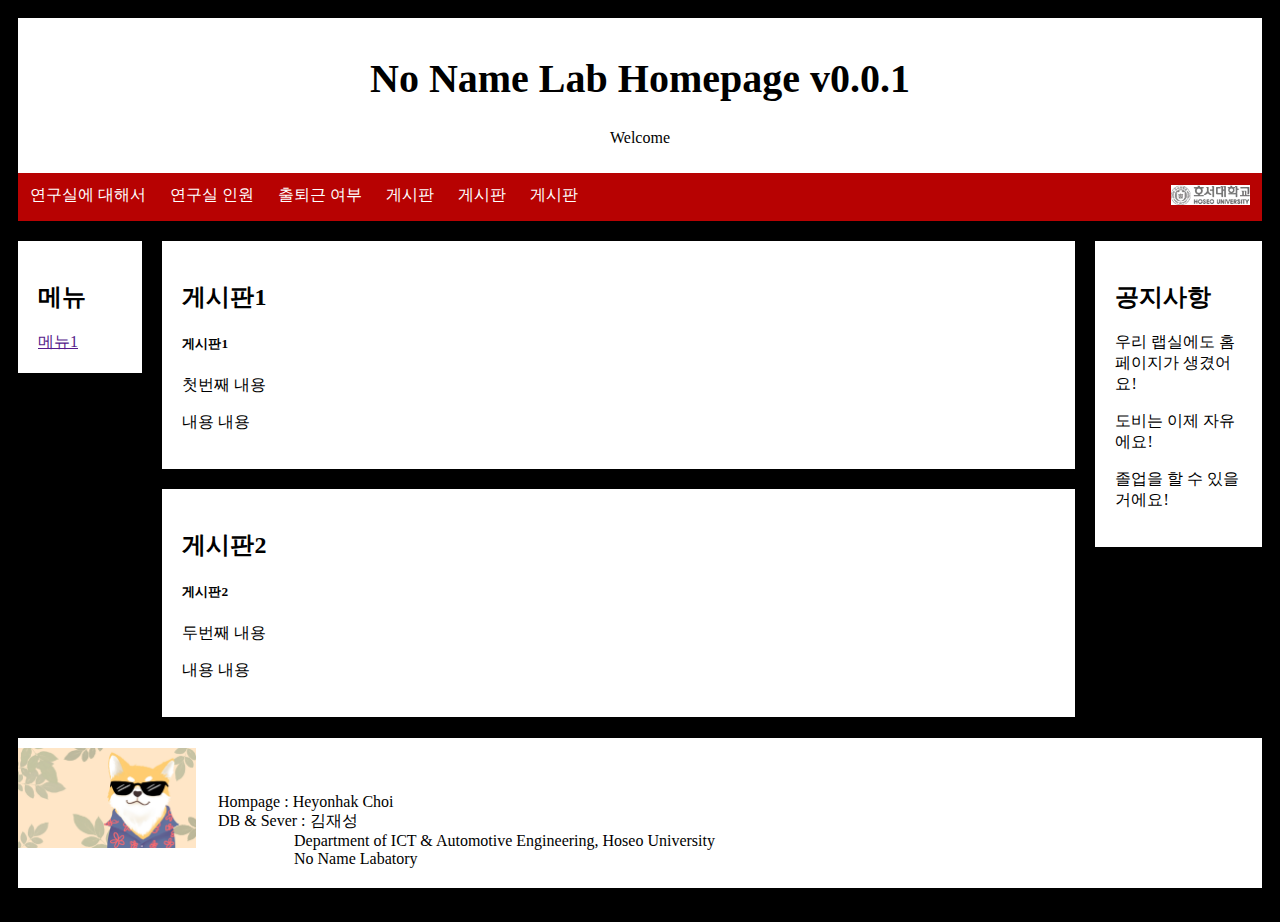
<file: main/nn_labmain.html>
<!DOCTYPE html>
<html lang="ko">
<head>
	<meta charset="UTF-8">
	<link rel="stylesheet" href="../css/web/base.css" />
	<link rel="stylesheet" media="(max-width: 480px)" href="../css/mobile/mobile_v_0.0.1.css" />
	<title>No Name Labatory - Main</title>
	<style></style>
</head>
<!--팝업 페이지 출력-->
	<!--<body onload="window.open('../etc/popup/testpage_popup_1.html','testpage_popup_1')">-->
<body>
	<div class="header">
		<h1><a href="#head">No Name Lab Homepage v0.0.1</a>
		</h1>
		<p>Welcome</p>
	</div>
	<!--navigator-->
	<div class="nav">
		<div class="nav-left">
			<a href="../labatory/lab.html" title="About Labatory">연구실에 대해서</a>
			<a href="../labatory/member.html" title="Labatory Member">연구실 인원</a>
			<a href="../labatory/attendance.html" title="Attendance Book">출퇴근 여부</a>
			<a href="../labatory/menu4.html" title="menu 4">게시판</a>
			<a href="../labatory/menu4.html" title="menu 4">게시판</a>
			<a href="../labatory/menu4.html" title="menu 4">게시판</a>
		</div>
		<div class="nav-right">
			<a href="http://www.hoseo.ac.kr" title="Hoseo University"> <img src="../material/images/main/hoseo_logo.gif" height="20" alt="Hoseo University"></a>
		</div>
	</div>
	<!-- main content-->
	<div class="row">
		<div class="left">
			<div class="card">
				<h2>메뉴</h2>
				<a href="">메뉴1</a>
				<div class="fakeimg" style="height:200px;">dafadsf</div>
			</div>
		</div>
		<div class="middle">
			<div class="card">
				<h2>게시판1</h2>
				<!--<h5>Last check 2020-06-10 15:49</h5>
				<div class="fakeimg" style="height:200px;">
					<img src="../material/images/grass/main_image.jpg" height="100" alt="main menu picture"></div>
				-->
				<h5>게시판1</h5>
				<p> 첫번째 내용 </p>
				<p> 내용 내용 </p>
			</div>
			<div class="card">
				<h2>게시판2</h2>
				<!--<h5>Last check 2020-06-10 15:49</h5>
				<div class="fakeimg">
					<img src="../material/images/grass/main_image.jpg" height="100" alt="main menu picture"></div>
				-->
				<h5>게시판2</h5>
				<p> 두번째 내용 </p>
				<p> 내용 내용 </p>
			</div>
		</div>
	<!-- side content-->
		<div class="right">
			<div class="card">
				<h2>공지사항</h2>
				<!--<div class="fakeimg">
					<img src="../material/images/heimdal/heimdal_01.jpg" height="100" alt="main menu picture"></div>
				-->
				<p>우리 랩실에도 홈페이지가 생겼어요!</p>
				<p>도비는 이제 자유에요!</p>
				<p>졸업을 할 수 있을거에요!</p>
				</div>
			</div>
		</div>
	</div>
	<!-- footer -->
	<div class="footer">
		<span class="copyrightimg" style="height:100px;">
			<img src="../material/images/etc/shiba_pingtree.jpg" height="100" alt="shiba_pingtree">
		</span>
		<p>Hompage : Heyonhak Choi
			<br>DB & Sever : 김재성
			<br>&emsp;&emsp;&emsp;&emsp;&ensp; Department of ICT & Automotive Engineering, Hoseo University
			<br>&emsp;&emsp;&emsp;&emsp;&ensp; No Name Labatory
		</p>
	</div>
</body>
</html>
</file>
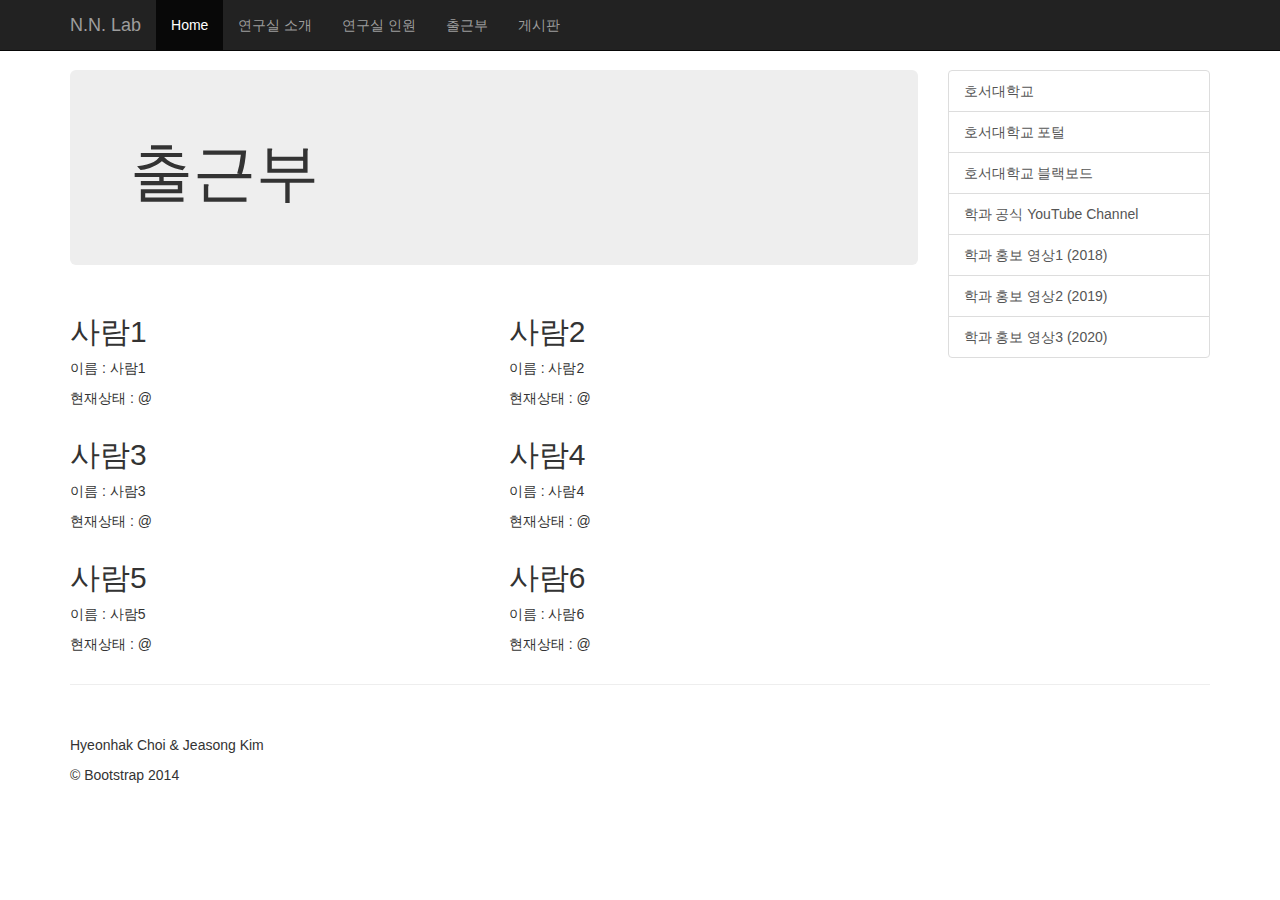
<file: example/offcanvas/attendance.html>
<!DOCTYPE html>
<html lang="ko">
  <head>
    <meta charset="utf-8">
    <meta http-equiv="X-UA-Compatible" content="IE=edge">
    <meta name="viewport" content="width=device-width, initial-scale=1">
    <!-- The above 3 meta tags *must* come first in the head; any other head content must come *after* these tags -->
    <meta name="description" content="">
    <meta name="author" content="">
    <link rel="icon" href="../../favicon.ico">

    <title>N.N Laboratory Member - HOSEO University</title>

    <!-- Bootstrap core CSS -->
    <link href="../../dist/css/bootstrap.min.css" rel="stylesheet">

    <!-- Custom styles for this template -->
    <link href="offcanvas.css" rel="stylesheet">

    <!-- HTML5 shim and Respond.js for IE8 support of HTML5 elements and media queries -->
    <!--[if lt IE 9]>
      <script src="https://oss.maxcdn.com/html5shiv/3.7.2/html5shiv.min.js"></script>
      <script src="https://oss.maxcdn.com/respond/1.4.2/respond.min.js"></script>
    <![endif]-->
  </head>

  <body>
    <nav class="navbar navbar-fixed-top navbar-inverse">
      <div class="container">
        <div class="navbar-header">
          <button type="button" class="navbar-toggle collapsed" data-toggle="collapse" data-target="#navbar" aria-expanded="false" aria-controls="navbar">
            <span class="sr-only">Toggle navigation</span>
            <span class="icon-bar"></span>
            <span class="icon-bar"></span>
            <span class="icon-bar"></span>
          </button>
          <a class="navbar-brand" href="https://chiffona.github.io/nnlab/example/offcanvas/index">N.N. Lab</a>
        </div>
        <div id="navbar" class="collapse navbar-collapse" aria-expanded="true" style>
          <ul class="nav navbar-nav">
            <li class="active"><a href="index">Home</a></li>
            <li><a href="lab">연구실 소개</a></li>
            <li><a href="member">연구실 인원</a></li>
            <li><a href="attendance">출근부</a></li>
            <li><a href="board">게시판</a></li>
          </ul>
        </div><!-- /.nav-collapse -->
      </div><!-- /.container -->
    </nav><!-- /.navbar -->

    <div class="container">

      <div class="row row-offcanvas row-offcanvas-right">

        <div class="col-xs-12 col-sm-9">
          <p class="pull-right visible-xs">
            <button type="button" class="btn btn-primary btn-xs" data-toggle="offcanvas">추가 사이트</button>
          </p>
          <div class="jumbotron">
            <h1>출근부</h1>
            <!--<a class="btn btn-lg btn-success" href="#" role="button">Sign up today</a>-->
          </div>
          <div class="row">
            <div class="col-lg-6">
              <h2>사람1</h2>
              <p>이름 : 사람1</p>
              <p>현재상태 : @</p>
            </div><!--/.col-xs-6.col-lg-4-->
            <div class="col-lg-6">
              <h2>사람2</h2>
              <p>이름 : 사람2</p>
              <p>현재상태 : @</p>
            </div><!--/.col-xs-6.col-lg-4-->
            <div class="col-lg-6">
              <h2>사람3</h2>
              <p>이름 : 사람3</p>
              <p>현재상태 : @</p>
            </div><!--/.col-xs-6.col-lg-4-->
            <div class="col-lg-6">
              <h2>사람4</h2>
              <p>이름 : 사람4</p>
              <p>현재상태 : @</p>
            </div><!--/.col-xs-6.col-lg-4-->
            <div class="col-lg-6">
              <h2>사람5</h2>
              <p>이름 : 사람5</p>
              <p>현재상태 : @</p>
            </div><!--/.col-xs-6.col-lg-4-->
            <div class="col-lg-6">
              <h2>사람6</h2>
              <p>이름 : 사람6</p>
              <p>현재상태 : @</p>
            </div><!--/.col-xs-6.col-lg-4-->
          </div><!--/row-->
        </div><!--/.col-xs-12.col-sm-9-->

        <div class="col-xs-6 col-sm-3 sidebar-offcanvas" id="sidebar">
          <div class="list-group">
            <a href="https://www.hoseo.ac.kr/" class="list-group-item" target = "blank">호서대학교</a>
            <a href="https://portal.hoseo.edu/" class="list-group-item" target = "blank">호서대학교 포털</a>
            <a href="https://learn.hoseo.edu/" class="list-group-item" target = "blank">호서대학교 블랙보드</a>
            <a href="https://www.youtube.com/channel/UCAaswb7rlk3Y1R3PfxCB5Ig" class="list-group-item" target = "blank">학과 공식 YouTube Channel</a>
            <a href="https://www.youtube.com/watch?v=VblNV_gsLd4" class="list-group-item" target = "blank">학과 홍보 영상1 (2018)</a>
            <a href="https://www.youtube.com/watch?v=oZtkhvYoNbI&t=228s" class="list-group-item" target = "blank">학과 홍보 영상2 (2019)</a>
            <a href="https://www.youtube.com/watch?v=gupMYwGUWWk" class="list-group-item" target = "blank">학과 홍보 영상3 (2020)</a>
          </div>
        </div><!--/.sidebar-offcanvas-->
      </div><!--/row-->

      <hr>

      <footer>
        <p>Hyeonhak Choi & Jeasong Kim</p>
        <p>&copy; Bootstrap 2014</p>
      </footer>

    </div><!--/.container-->


    <!-- Bootstrap core JavaScript
    ================================================== -->
    <!-- Placed at the end of the document so the pages load faster -->
    <script src="https://ajax.googleapis.com/ajax/libs/jquery/1.11.2/jquery.min.js"></script>
    <script src="../../dist/js/bootstrap.min.js"></script>

    <!-- IE10 viewport hack for Surface/desktop Windows 8 bug -->
    <script src="../../assets/js/ie10-viewport-bug-workaround.js"></script>

    <script src="offcanvas.js"></script>
  </body>
</html>
</file>
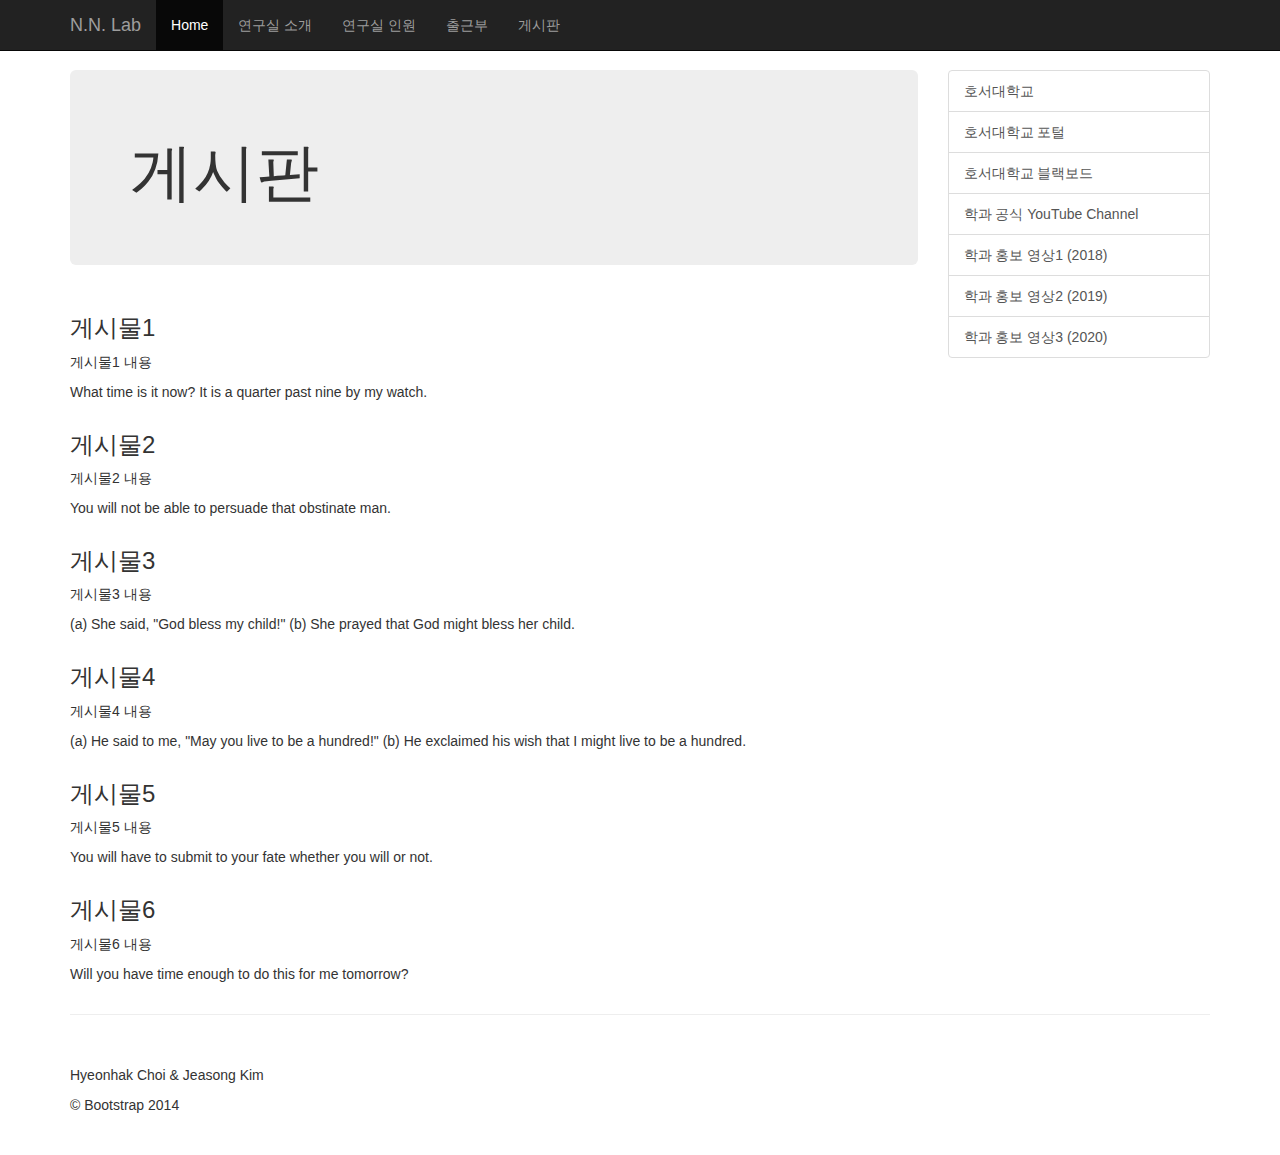
<file: example/offcanvas/board.html>
<!DOCTYPE html>
<html lang="ko">
  <head>
    <meta charset="utf-8">
    <meta http-equiv="X-UA-Compatible" content="IE=edge">
    <meta name="viewport" content="width=device-width, initial-scale=1">
    <!-- The above 3 meta tags *must* come first in the head; any other head content must come *after* these tags -->
    <meta name="description" content="">
    <meta name="author" content="">
    <link rel="icon" href="../../favicon.ico">

    <title>N.N Laboratory Member - HOSEO University</title>

    <!-- Bootstrap core CSS -->
    <link href="../../dist/css/bootstrap.min.css" rel="stylesheet">

    <!-- Custom styles for this template -->
    <link href="offcanvas.css" rel="stylesheet">

    <!-- HTML5 shim and Respond.js for IE8 support of HTML5 elements and media queries -->
    <!--[if lt IE 9]>
      <script src="https://oss.maxcdn.com/html5shiv/3.7.2/html5shiv.min.js"></script>
      <script src="https://oss.maxcdn.com/respond/1.4.2/respond.min.js"></script>
    <![endif]-->
  </head>

  <body>
    <nav class="navbar navbar-fixed-top navbar-inverse">
      <div class="container">
        <div class="navbar-header">
          <button type="button" class="navbar-toggle collapsed" data-toggle="collapse" data-target="#navbar" aria-expanded="false" aria-controls="navbar">
            <span class="sr-only">Toggle navigation</span>
            <span class="icon-bar"></span>
            <span class="icon-bar"></span>
            <span class="icon-bar"></span>
          </button>
          <a class="navbar-brand" href="https://chiffona.github.io/nnlab/example/offcanvas/index">N.N. Lab</a>
        </div>
        <div id="navbar" class="collapse navbar-collapse" aria-expanded="true" style>
          <ul class="nav navbar-nav">
            <li class="active"><a href="index">Home</a></li>
            <li><a href="lab">연구실 소개</a></li>
            <li><a href="member">연구실 인원</a></li>
            <li><a href="attendance">출근부</a></li>
            <li><a href="board">게시판</a></li>
          </ul>
        </div><!-- /.nav-collapse -->
      </div><!-- /.container -->
    </nav><!-- /.navbar -->

    <div class="container">

      <div class="row row-offcanvas row-offcanvas-right">

        <div class="col-xs-12 col-sm-9">
          <p class="pull-right visible-xs">
            <button type="button" class="btn btn-primary btn-xs" data-toggle="offcanvas">추가 사이트</button>
          </p>
          <div class="jumbotron">
            <h1>게시판</h1>
            <!--<a class="btn btn-lg btn-success" href="#" role="button">Sign up today</a>-->
          </div>
          <div class="row">
            <div class="col-lg-12">
              <h3>게시물1</h3>
              <p>게시물1 내용</p>
              <p>What time is it now? It is a quarter past nine by my watch.</p>
            </div><!--/.col-xs-6.col-lg-4-->
            <div class="col-lg-12">
              <h3>게시물2</h3>
              <p>게시물2 내용</p>
              <p>You will not be able to persuade that obstinate man.</p>
            </div><!--/.col-xs-6.col-lg-4-->
            <div class="col-lg-12">
              <h3>게시물3</h3>
              <p>게시물3 내용</p>
              <p>(a) She said, "God bless my child!" (b) She prayed that God might bless her child.</p>
            </div><!--/.col-xs-6.col-lg-4-->
            <div class="col-lg-12">
              <h3>게시물4</h3>
              <p>게시물4 내용</p>
              <p>(a) He said to me, "May you live to be a hundred!" (b) He exclaimed his wish that I might live to be a hundred.</p>
            </div><!--/.col-xs-6.col-lg-4-->
            <div class="col-lg-12">
              <h3>게시물5</h3>
              <p>게시물5 내용</p>
              <p>You will have to submit to your fate whether you will or not.</p>
            </div><!--/.col-xs-6.col-lg-4-->
            <div class="col-lg-12">
              <h3>게시물6</h3>
              <p>게시물6 내용</p>
              <p>Will you have time enough to do this for me tomorrow?</p>
            </div><!--/.col-xs-6.col-lg-4-->
          </div><!--/row-->
        </div><!--/.col-xs-12.col-sm-9-->

        <div class="col-xs-6 col-sm-3 sidebar-offcanvas" id="sidebar">
          <div class="list-group">
            <a href="https://www.hoseo.ac.kr/" class="list-group-item" target = "blank">호서대학교</a>
            <a href="https://portal.hoseo.edu/" class="list-group-item" target = "blank">호서대학교 포털</a>
            <a href="https://learn.hoseo.edu/" class="list-group-item" target = "blank">호서대학교 블랙보드</a>
            <a href="https://www.youtube.com/channel/UCAaswb7rlk3Y1R3PfxCB5Ig" class="list-group-item" target = "blank">학과 공식 YouTube Channel</a>
            <a href="https://www.youtube.com/watch?v=VblNV_gsLd4" class="list-group-item" target = "blank">학과 홍보 영상1 (2018)</a>
            <a href="https://www.youtube.com/watch?v=oZtkhvYoNbI&t=228s" class="list-group-item" target = "blank">학과 홍보 영상2 (2019)</a>
            <a href="https://www.youtube.com/watch?v=gupMYwGUWWk" class="list-group-item" target = "blank">학과 홍보 영상3 (2020)</a>
          </div>
        </div><!--/.sidebar-offcanvas-->
      </div><!--/row-->

      <hr>

      <footer>
        <p>Hyeonhak Choi & Jeasong Kim</p>
        <p>&copy; Bootstrap 2014</p>
      </footer>

    </div><!--/.container-->


    <!-- Bootstrap core JavaScript
    ================================================== -->
    <!-- Placed at the end of the document so the pages load faster -->
    <script src="https://ajax.googleapis.com/ajax/libs/jquery/1.11.2/jquery.min.js"></script>
    <script src="../../dist/js/bootstrap.min.js"></script>

    <!-- IE10 viewport hack for Surface/desktop Windows 8 bug -->
    <script src="../../assets/js/ie10-viewport-bug-workaround.js"></script>

    <script src="offcanvas.js"></script>
  </body>
</html>
</file>
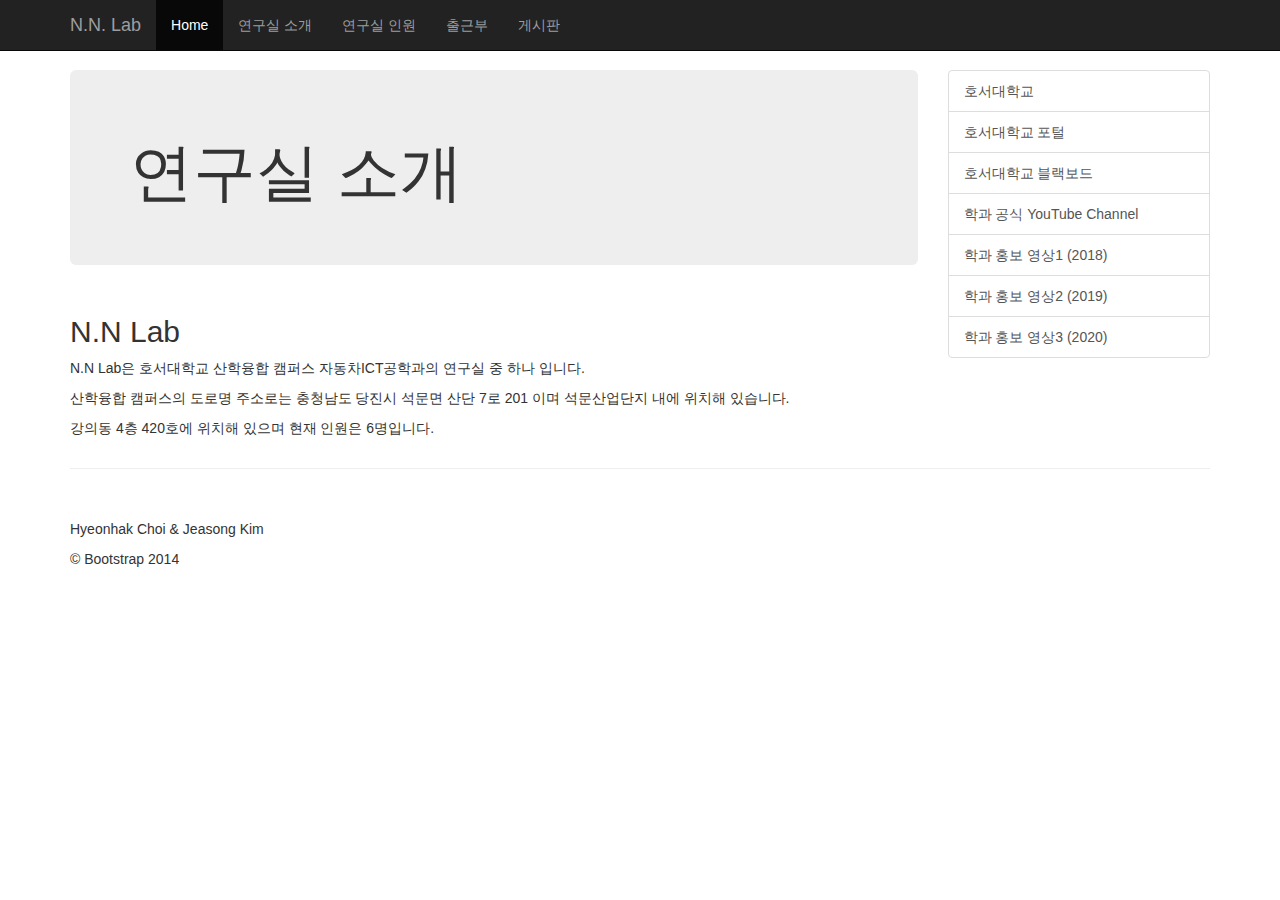
<file: example/offcanvas/lab.html>
<!DOCTYPE html>
<html lang="ko">
  <head>
    <meta charset="utf-8">
    <meta http-equiv="X-UA-Compatible" content="IE=edge">
    <meta name="viewport" content="width=device-width, initial-scale=1">
    <!-- The above 3 meta tags *must* come first in the head; any other head content must come *after* these tags -->
    <meta name="description" content="">
    <meta name="author" content="">
    <link rel="icon" href="../../favicon.ico">

    <title>N.N Laboratory Lab - HOSEO University</title>

    <!-- Bootstrap core CSS -->
    <link href="../../dist/css/bootstrap.min.css" rel="stylesheet">

    <!-- Custom styles for this template -->
    <link href="offcanvas.css" rel="stylesheet">

    <!-- HTML5 shim and Respond.js for IE8 support of HTML5 elements and media queries -->
    <!--[if lt IE 9]>
      <script src="https://oss.maxcdn.com/html5shiv/3.7.2/html5shiv.min.js"></script>
      <script src="https://oss.maxcdn.com/respond/1.4.2/respond.min.js"></script>
    <![endif]-->
  </head>

  <body>
    <nav class="navbar navbar-fixed-top navbar-inverse">
      <div class="container">
        <div class="navbar-header">
          <button type="button" class="navbar-toggle collapsed" data-toggle="collapse" data-target="#navbar" aria-expanded="false" aria-controls="navbar">
            <span class="sr-only">Toggle navigation</span>
            <span class="icon-bar"></span>
            <span class="icon-bar"></span>
            <span class="icon-bar"></span>
          </button>
          <a class="navbar-brand" href="https://chiffona.github.io/nnlab/example/offcanvas/index">N.N. Lab</a>
        </div>
        <div id="navbar" class="collapse navbar-collapse" aria-expanded="true" style>
          <ul class="nav navbar-nav">
            <li class="active"><a href="index">Home</a></li>
            <li><a href="lab">연구실 소개</a></li>
            <li><a href="member">연구실 인원</a></li>
            <li><a href="attendance">출근부</a></li>
            <li><a href="board">게시판</a></li>
          </ul>
        </div><!-- /.nav-collapse -->
      </div><!-- /.container -->
    </nav><!-- /.navbar -->

    <div class="container">

      <div class="row row-offcanvas row-offcanvas-right">

        <div class="col-xs-12 col-sm-9">
          <p class="pull-right visible-xs">
            <button type="button" class="btn btn-primary btn-xs" data-toggle="offcanvas">추가 사이트</button>
          </p>
          <div class="jumbotron">
            <h1>연구실 소개</h1>
            <!--<a class="btn btn-lg btn-success" href="#" role="button">Sign up today</a>-->
          </div>
          <div class="row">
            <div class="col-lg-12">
              <h2>N.N Lab</h2>
              <p>N.N Lab은 호서대학교 산학융합 캠퍼스 자동차ICT공학과의 연구실 중 하나 입니다.</p>
              <P>산학융합 캠퍼스의 도로명 주소로는 충청남도 당진시 석문면 산단 7로 201 이며 석문산업단지 내에 위치해 있습니다.</p>
              <p>강의동 4층 420호에 위치해 있으며 현재 인원은 6명입니다.</p>
            </div><!--/.col-xs-6.col-lg-4-->
          </div><!--/row-->
        </div><!--/.col-xs-12.col-sm-9-->

        <div class="col-xs-6 col-sm-3 sidebar-offcanvas" id="sidebar">
          <div class="list-group">
            <a href="https://www.hoseo.ac.kr/" class="list-group-item" target = "blank">호서대학교</a>
            <a href="https://portal.hoseo.edu/" class="list-group-item" target = "blank">호서대학교 포털</a>
            <a href="https://learn.hoseo.edu/" class="list-group-item" target = "blank">호서대학교 블랙보드</a>
            <a href="https://www.youtube.com/channel/UCAaswb7rlk3Y1R3PfxCB5Ig" class="list-group-item" target = "blank">학과 공식 YouTube Channel</a>
            <a href="https://www.youtube.com/watch?v=VblNV_gsLd4" class="list-group-item" target = "blank">학과 홍보 영상1 (2018)</a>
            <a href="https://www.youtube.com/watch?v=oZtkhvYoNbI&t=228s" class="list-group-item" target = "blank">학과 홍보 영상2 (2019)</a>
            <a href="https://www.youtube.com/watch?v=gupMYwGUWWk" class="list-group-item" target = "blank">학과 홍보 영상3 (2020)</a>
          </div>
        </div><!--/.sidebar-offcanvas-->
      </div><!--/row-->

      <hr>

      <footer>
        <p>Hyeonhak Choi & Jeasong Kim</p>
        <p>&copy; Bootstrap 2014</p>
      </footer>

    </div><!--/.container-->


    <!-- Bootstrap core JavaScript
    ================================================== -->
    <!-- Placed at the end of the document so the pages load faster -->
    <script src="https://ajax.googleapis.com/ajax/libs/jquery/1.11.2/jquery.min.js"></script>
    <script src="../../dist/js/bootstrap.min.js"></script>

    <!-- IE10 viewport hack for Surface/desktop Windows 8 bug -->
    <script src="../../assets/js/ie10-viewport-bug-workaround.js"></script>

    <script src="offcanvas.js"></script>
  </body>
</html>
</file>
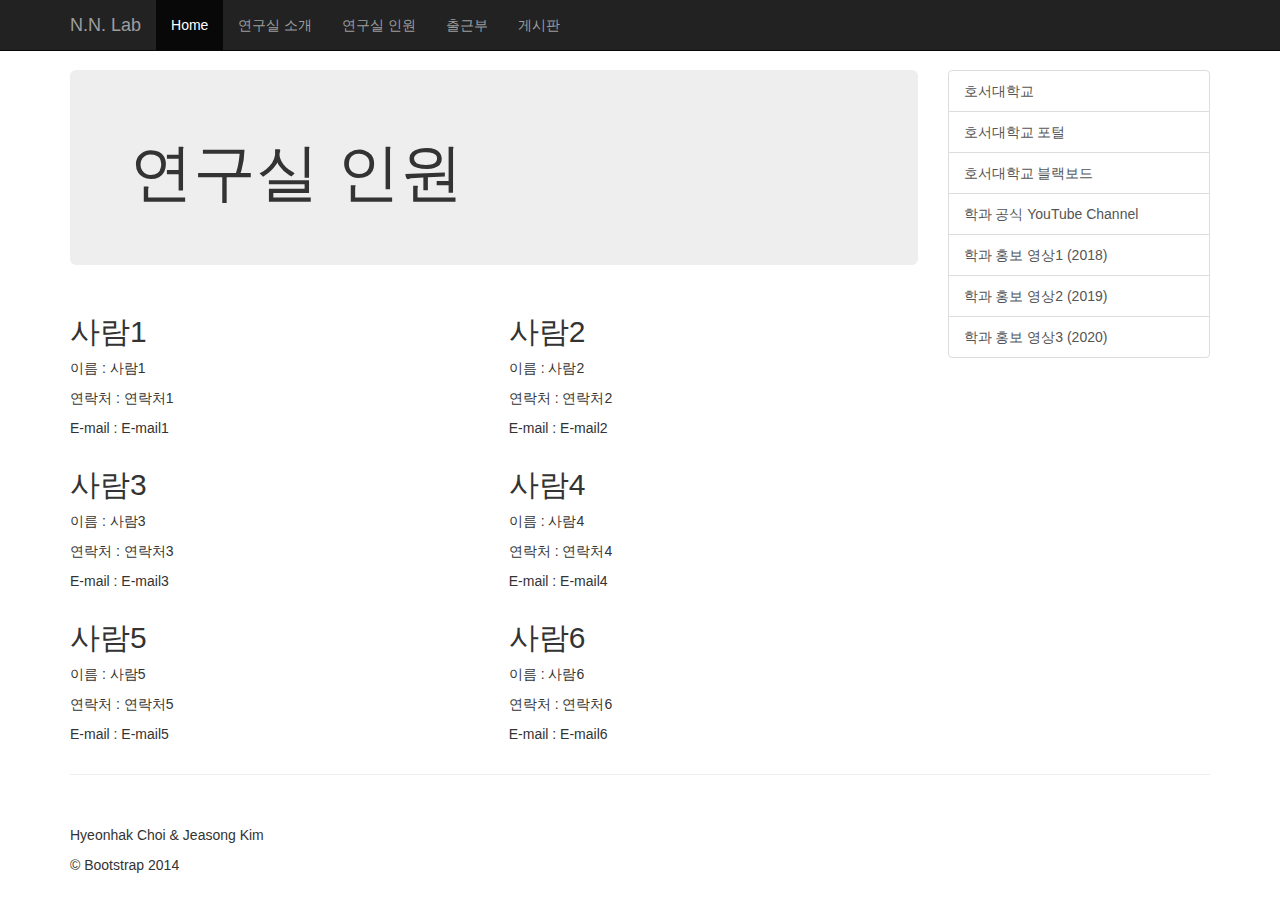
<file: example/offcanvas/member.html>
<!DOCTYPE html>
<html lang="ko">
  <head>
    <meta charset="utf-8">
    <meta http-equiv="X-UA-Compatible" content="IE=edge">
    <meta name="viewport" content="width=device-width, initial-scale=1">
    <!-- The above 3 meta tags *must* come first in the head; any other head content must come *after* these tags -->
    <meta name="description" content="">
    <meta name="author" content="">
    <link rel="icon" href="../../favicon.ico">

    <title>N.N Laboratory Member - HOSEO University</title>

    <!-- Bootstrap core CSS -->
    <link href="../../dist/css/bootstrap.min.css" rel="stylesheet">

    <!-- Custom styles for this template -->
    <link href="offcanvas.css" rel="stylesheet">

    <!-- HTML5 shim and Respond.js for IE8 support of HTML5 elements and media queries -->
    <!--[if lt IE 9]>
      <script src="https://oss.maxcdn.com/html5shiv/3.7.2/html5shiv.min.js"></script>
      <script src="https://oss.maxcdn.com/respond/1.4.2/respond.min.js"></script>
    <![endif]-->
  </head>

  <body>
    <nav class="navbar navbar-fixed-top navbar-inverse">
      <div class="container">
        <div class="navbar-header">
          <button type="button" class="navbar-toggle collapsed" data-toggle="collapse" data-target="#navbar" aria-expanded="false" aria-controls="navbar">
            <span class="sr-only">Toggle navigation</span>
            <span class="icon-bar"></span>
            <span class="icon-bar"></span>
            <span class="icon-bar"></span>
          </button>
          <a class="navbar-brand" href="https://chiffona.github.io/nnlab/example/offcanvas/index">N.N. Lab</a>
        </div>
        <div id="navbar" class="collapse navbar-collapse" aria-expanded="true" style>
          <ul class="nav navbar-nav">
            <li class="active"><a href="index">Home</a></li>
            <li><a href="lab">연구실 소개</a></li>
            <li><a href="member">연구실 인원</a></li>
            <li><a href="attendance">출근부</a></li>
            <li><a href="board">게시판</a></li>
          </ul>
        </div><!-- /.nav-collapse -->
      </div><!-- /.container -->
    </nav><!-- /.navbar -->

    <div class="container">

      <div class="row row-offcanvas row-offcanvas-right">

        <div class="col-xs-12 col-sm-9">
          <p class="pull-right visible-xs">
            <button type="button" class="btn btn-primary btn-xs" data-toggle="offcanvas">추가 사이트</button>
          </p>
          <div class="jumbotron">
            <h1>연구실 인원</h1>
            <!--<a class="btn btn-lg btn-success" href="#" role="button">Sign up today</a>-->
          </div>
          <div class="row">
            <div class="col-lg-6">
              <h2>사람1</h2>
              <p>이름 : 사람1</p>
              <p>연락처 : 연락처1</p>
              <p>E-mail : E-mail1</p>
            </div><!--/.col-xs-6.col-lg-4-->
            <div class="col-lg-6">
              <h2>사람2</h2>
              <p>이름 : 사람2</p>
              <p>연락처 : 연락처2</p>
              <p>E-mail : E-mail2</p>
            </div><!--/.col-xs-6.col-lg-4-->
            <div class="col-lg-6">
              <h2>사람3</h2>
              <p>이름 : 사람3</p>
              <p>연락처 : 연락처3</p>
              <p>E-mail : E-mail3</p>
            </div><!--/.col-xs-6.col-lg-4-->
            <div class="col-lg-6">
              <h2>사람4</h2>
              <p>이름 : 사람4</p>
              <p>연락처 : 연락처4</p>
              <p>E-mail : E-mail4</p>
            </div><!--/.col-xs-6.col-lg-4-->
            <div class="col-lg-6">
              <h2>사람5</h2>
              <p>이름 : 사람5</p>
              <p>연락처 : 연락처5</p>
              <p>E-mail : E-mail5</p>
            </div><!--/.col-xs-6.col-lg-4-->
            <div class="col-lg-6">
              <h2>사람6</h2>
              <p>이름 : 사람6</p>
              <p>연락처 : 연락처6</p>
              <p>E-mail : E-mail6</p>
            </div><!--/.col-xs-6.col-lg-4-->
          </div><!--/row-->
        </div><!--/.col-xs-12.col-sm-9-->

        <div class="col-xs-6 col-sm-3 sidebar-offcanvas" id="sidebar">
          <div class="list-group">
            <a href="https://www.hoseo.ac.kr/" class="list-group-item" target = "blank">호서대학교</a>
            <a href="https://portal.hoseo.edu/" class="list-group-item" target = "blank">호서대학교 포털</a>
            <a href="https://learn.hoseo.edu/" class="list-group-item" target = "blank">호서대학교 블랙보드</a>
            <a href="https://www.youtube.com/channel/UCAaswb7rlk3Y1R3PfxCB5Ig" class="list-group-item" target = "blank">학과 공식 YouTube Channel</a>
            <a href="https://www.youtube.com/watch?v=VblNV_gsLd4" class="list-group-item" target = "blank">학과 홍보 영상1 (2018)</a>
            <a href="https://www.youtube.com/watch?v=oZtkhvYoNbI&t=228s" class="list-group-item" target = "blank">학과 홍보 영상2 (2019)</a>
            <a href="https://www.youtube.com/watch?v=gupMYwGUWWk" class="list-group-item" target = "blank">학과 홍보 영상3 (2020)</a>
          </div>
        </div><!--/.sidebar-offcanvas-->
      </div><!--/row-->

      <hr>

      <footer>
        <p>Hyeonhak Choi & Jeasong Kim</p>
        <p>&copy; Bootstrap 2014</p>
      </footer>

    </div><!--/.container-->


    <!-- Bootstrap core JavaScript
    ================================================== -->
    <!-- Placed at the end of the document so the pages load faster -->
    <script src="https://ajax.googleapis.com/ajax/libs/jquery/1.11.2/jquery.min.js"></script>
    <script src="../../dist/js/bootstrap.min.js"></script>

    <!-- IE10 viewport hack for Surface/desktop Windows 8 bug -->
    <script src="../../assets/js/ie10-viewport-bug-workaround.js"></script>

    <script src="offcanvas.js"></script>
  </body>
</html>
</file>
<file: css/base.css>
*{
	box-sizing: border-box;
	claer: both;
}

.menu a{
	cursor:pointer;
}
.menu .hide{
	display:none;
}
body{
	padding: 15px;
	font-family: Gulim;
	background: #000000;
}
.header{
	padding-left : 2%;
	padding-right : 2%;
	text-align: center;
	background: white;
}
.header h1{
	font-size: 52px;
}
.header a{
	color: #000000;
	text-align: center;
	padding: 12px 12px;
	text-decoration: none;
}
.nav{
	width:95%;
	padding-left: 10%;
	padding-right: 10%;
	overflow: hidden;
	background-color: #BBDEFB; 
}
.nav-left a{
	float: left;
	font-size : 18px;
	color: #000000;
	text-align: center;
	padding: 12px 12px;
	text-decoration: none;
}
.nav-right a{
	float: right;
	color: #ffffff;
	text-align: center;
	padding: 12px 12px;
	text-decoration: none;
}
.nav h5{
	float: right;
	color: #ffffff;
	text-align: center;
	padding: 12px 12px;
	text-decoration: none;
}
.left{
	float: left;
	width:10%;
}
.middle{
	float: left;
	width:95%;
	padding-left: 10%;
	padding-right: 10%;
}
.right{
	float: right;
	width: 10%;
	bakcgroun-color: #eee;
	padding: 2% 2%;
}
.fakeimg{
	backgorund-color: #aaa;
	float: left;
	margin-right: 20px;
	margin-top: 20px;
	margin-bottom: 20px;
	claer:both;
	width: 100%;
	padding: 20px;
}
.card{
	background-color: white;
	padding: 20px;
	margin-top: 20px;
}
.card h1{
	font-size : 40px;
}
.row:after{
	content: "";
	display: table;
	clear: both;
}
.copyrightimg{
	position: absolute;
	margin-top: 30px;
}
.footer{
	width: 95%;
	padding-left : 10%;
	padding-right : 10%;
}
.footer p{
	padding:55px 0  20px 200px;
	text-align: left;
	margin-top: 20px;
	background: white;
}
</file>
<file: css/mobile.css>
body{
	margin: 0px;
	padding: 0px;
	font-family: Gulim;
	background: orange;
}
.nav{
	width:95%;
	padding-left: 1%;
	padding-right: 1%;
	overflow: hidden;
	background: white;
}
.nav-left{
	float: left;
	font-size : 15px;
	color: #000000;
	text-align: center;
	padding: 12px 12px;
	text-decoration: none;
	background-color: #BBDEFB;
}
.nav-right{
	float: middle;
	padding-top:12px;
	text-align: center;
	padding: 0px;
	background-color: #BBDEFB;
}
.nav a{
	float: none;
	width: 100%;
}
</file>
<file: example/offcanvas/offcanvas.css>
/*
 * Style tweaks
 * --------------------------------------------------
 */
html,
body {
  overflow-x: hidden; /* Prevent scroll on narrow devices */
}
body {
  padding-top: 70px;
}
footer {
  padding: 30px 0;
}

/*
 * Off Canvas
 * --------------------------------------------------
 */
@media screen and (max-width: 767px) {
  .row-offcanvas {
    position: relative;
    -webkit-transition: all .25s ease-out;
         -o-transition: all .25s ease-out;
            transition: all .25s ease-out;
  }

  .row-offcanvas-right {
    right: 0;
  }

  .row-offcanvas-left {
    left: 0;
  }

  .row-offcanvas-right
  .sidebar-offcanvas {
    right: -50%; /* 6 columns */
  }

  .row-offcanvas-left
  .sidebar-offcanvas {
    left: -50%; /* 6 columns */
  }

  .row-offcanvas-right.active {
    right: 50%; /* 6 columns */
  }

  .row-offcanvas-left.active {
    left: 50%; /* 6 columns */
  }

  .sidebar-offcanvas {
    position: absolute;
    top: 0;
    width: 50%; /* 6 columns */
  }
}
</file>
<file: offcanvas/example/offcanvas/offcanvas.css>
/*
 * Style tweaks
 * --------------------------------------------------
 */
html,
body {
  overflow-x: hidden; /* Prevent scroll on narrow devices */
}
body {
  padding-top: 70px;
}
footer {
  padding: 30px 0;
}

/*
 * Off Canvas
 * --------------------------------------------------
 */
@media screen and (max-width: 767px) {
  .row-offcanvas {
    position: relative;
    -webkit-transition: all .25s ease-out;
         -o-transition: all .25s ease-out;
            transition: all .25s ease-out;
  }

  .row-offcanvas-right {
    right: 0;
  }

  .row-offcanvas-left {
    left: 0;
  }

  .row-offcanvas-right
  .sidebar-offcanvas {
    right: -50%; /* 6 columns */
  }

  .row-offcanvas-left
  .sidebar-offcanvas {
    left: -50%; /* 6 columns */
  }

  .row-offcanvas-right.active {
    right: 50%; /* 6 columns */
  }

  .row-offcanvas-left.active {
    left: 50%; /* 6 columns */
  }

  .sidebar-offcanvas {
    position: absolute;
    top: 0;
    width: 50%; /* 6 columns */
  }
}
</file>
<file: css/web/base.css>
*{
	box-sizing: border-box;
	claer: both;
}

.menu a{
	cursor:pointer;
}
.menu .hide{
	display:none;
}

body{
	padding: 10px;
	font-family: Gulim;
	background: #000000;
}
.header{
	padding: 10px;
	text-align: center;
	background: white;
}
.header h1{
	font-size: 40px;
}
.header a{
	color: #000000;
	text-align: center;
	padding: 12px 12px;
	text-decoration: none;
}
.nav{
	overflow: hidden;
	background-color: #b70202; 
}
.nav-left a{
	float: left;
	color: #ffffff;
	text-align: center;
	padding: 12px 12px;
	text-decoration: none;
}
.nav-right a{
	float: right;
	color: #ffffff;
	text-align: center;
	padding: 12px 12px;
	text-decoration: none;
}
.nav h5{
	float: right;
	color: #ffffff;
	text-align: center;
	padding: 12px 12px;
	text-decoration: none;
}
.left{
	float: left;
	width:10%;
}
.middle{
	float: left;
	width:75%;
	padding-left: 20px;
}
.right{
	float: left;
	width: 15%;
	bakcgroun-color: #eee;
	padding-left: 20px;
}
.fakeimg{
	backgorund-color: #aaa;
	float: left;
	margin-right: 20px;
	margin-top: 20px;
	margin-bottom: 20px;
	claer:both;
	width: 100%;
	padding: 20px;
}
.card{
	background-color: white;
	padding: 20px;
	margin-top: 20px;
}
.row:after{
	content: "";
	display: table;
	clear: both;
}
.copyrightimg{
	position: absolute;
	margin-top: 30px;
}
.footer{
	width: 100%;
	border-top: 1px solid;
}
.footer p{
	padding:55px 0  20px 200px;
	text-align: left;
	margin-top: 20px;
	background: white;
}
</file>
<file: css/mobile/mobile_v_0.0.1.css>
body{
	margin: 0px;
	padding: 0px;
}
.left .right{
	width: 100%;
	padding: 0;
}
.nav a{
	float: none;
	width: 100%;
}
</file>
